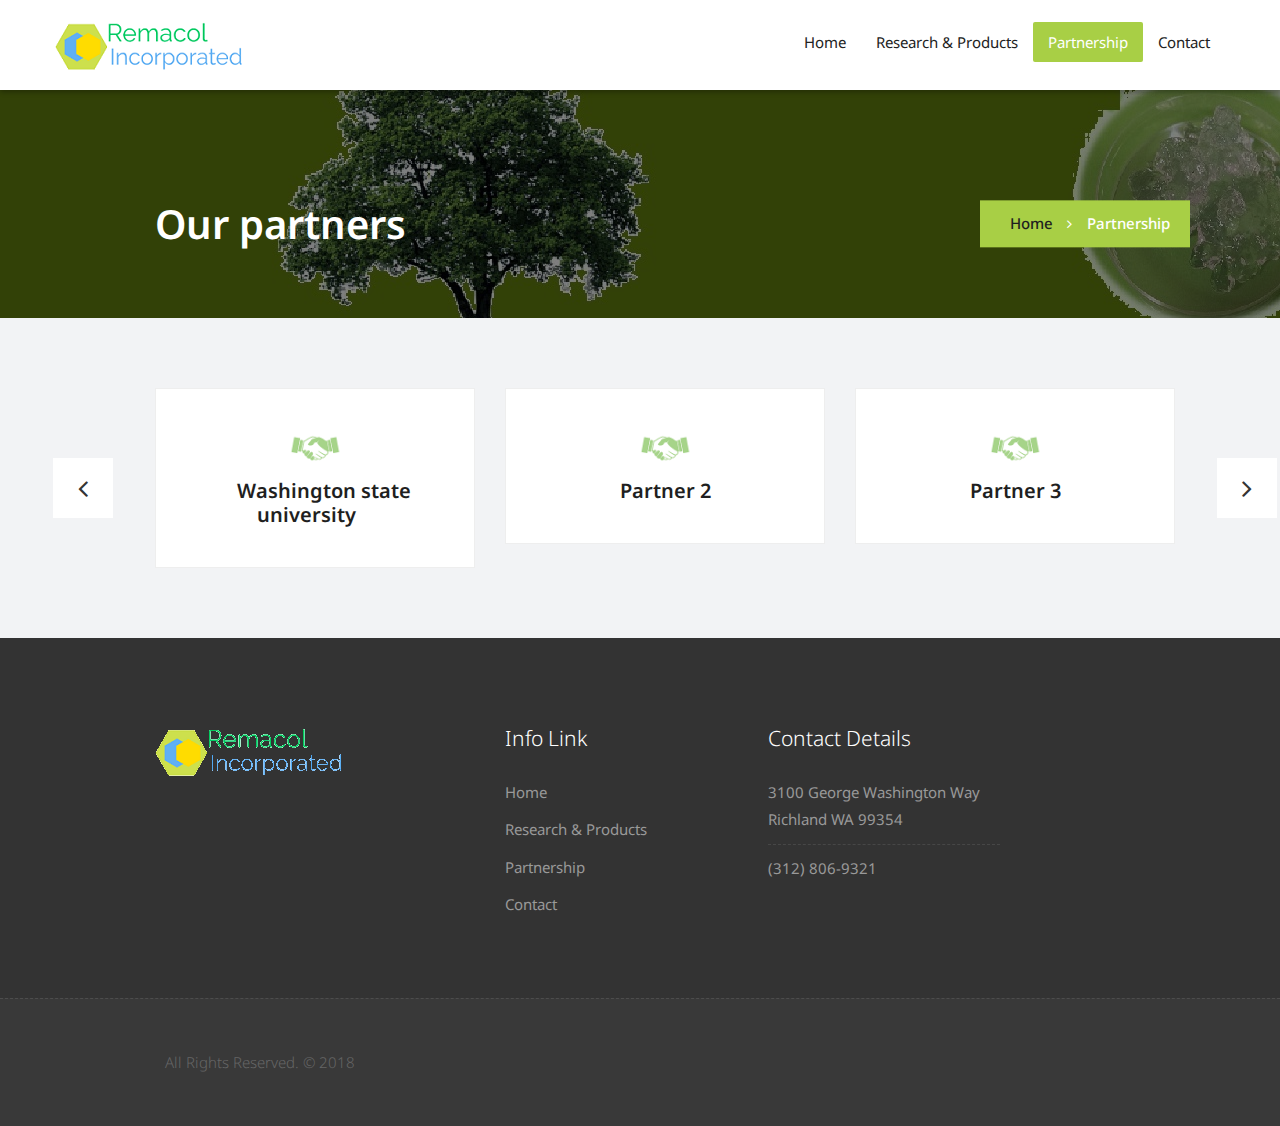
<file: about.html>
<!DOCTYPE html>
<html lang="en">

	
    <!-- Basic -->
    <meta charset="utf-8">
    <meta http-equiv="X-UA-Compatible" content="IE=edge">   
   
    <!-- Mobile Metas -->
    <meta name="viewport" content="width=device-width, minimum-scale=1.0, maximum-scale=1.0, user-scalable=no">
 
     <!-- Site Metas -->
    <title>Remacol Incorporated</title>  
   

    <!-- Site Icons -->
    <link rel="shortcut icon" href="images/favicon.ico" type="image/x-icon" />
    <link rel="apple-touch-icon" href="images/apple-touch-icon.png">

    <!-- Bootstrap CSS -->
    <link rel="stylesheet" href="css/bootstrap.min.css">
    <!-- Site CSS -->
    <link rel="stylesheet" href="style.css">
    <!-- Colors CSS -->
    <link rel="stylesheet" href="css/colors.css">
    <!-- ALL VERSION CSS -->
    <link rel="stylesheet" href="css/versions.css">
    <!-- Responsive CSS -->
    <link rel="stylesheet" href="css/responsive.css">
    <!-- Custom CSS -->
    <link rel="stylesheet" href="css/custom.css">

    <!-- Modernizer for Portfolio -->
    <script src="js/modernizer.js"></script>

    <!--[if lt IE 9]>
      <script src="https://oss.maxcdn.com/libs/html5shiv/3.7.0/html5shiv.js"></script>
      <script src="https://oss.maxcdn.com/libs/respond.js/1.4.2/respond.min.js"></script>
    <![endif]-->

</head>
<body class="realestate_version">

    <!-- LOADER -->
    <div id="preloader">
        <span class="loader"><span class="loader-inner"></span></span>
    </div><!-- end loader -->
    <!-- END LOADER -->

     <header class="header header_style_01">
        <nav class="megamenu navbar navbar-default">
            <div class="container-fluid">
                <div class="navbar-header">
				 <a class="navbar-brand" href="index.html"><img src="images/logos/logoicon3.png" alt="image" class="img-responsive"></a>
                    <button type="button" class="navbar-toggle collapsed" data-toggle="collapse" data-target="#navbar" aria-expanded="false" aria-controls="navbar">
                        <span class="sr-only">Toggle navigation</span>
                        <span class="icon-bar"></span>
                        <span class="icon-bar"></span>
                        <span class="icon-bar"></span>
                    </button>
                   
                </div>
                <div id="navbar" class="navbar-collapse collapse">
                    <ul class="nav navbar-nav navbar-right">
                        <li><a href="index.html">Home</a></li>
                        <li><a href="service.html">Research & products</a></li>
						<li><a  class="active" href="about.html">Partnership</a></li>
                        <li><a href="contact.html">Contact</a></li>
                    </ul>
                </div>
            </div>
        </nav>
    </header>
	
	<div class="all-title-box">
		<div class="container">
			<div class="row">
				<div class="col-md-12">
					<h2>Our partners</h2>
					<!-- Breadcrumbs -->
					<nav id="breadcrumbs">
						<ul>
							<li><a href="#">Home</a></li>
							<li>Partnership</li>
						</ul>
					</nav>
				</div>
			</div>
		</div>
	</div>
	
	

    <div id="testimonials" class="section lb">
        <div class="container">
            

            <div class="row">
                <div class="col-md-12 col-sm-12">
                    <div class="testi-carousel owl-carousel owl-theme">
                        <div class="testimonial clearfix">
                            <div class="desc">
                                <div class="single-services-img">
								  <img src="uploads/partner.png" class="img-responsive" alt="">
  							    </div>
								<h3><i class="fa "></i> Washington state university <i class="fa "></i></h3>
                                <p class="lead"></p>
                            </div>
                        </div>
                        <!-- end testimonial -->

                       <div class="testimonial clearfix">
                            <div class="desc">
                                <div class="single-services-img">
								  <img src="uploads/partner.png" class="img-responsive" alt="">
  							    </div>
								<h3><i class="fa "></i> Partner 2 <i class="fa "></i></h3>
                                <p class="lead"></p>
                            </div>
                        </div>
                        <!-- end testimonial -->
						
						 <div class="testimonial clearfix">
                            <div class="desc">
                                <div class="single-services-img">
								  <img src="uploads/partner.png" class="img-responsive" alt="">
  							    </div>
								<h3><i class="fa "></i> Partner 3 <i class="fa "></i></h3>
                                <p class="lead"></p>
                            </div>
                        </div>
						
						 <div class="testimonial clearfix">
                            <div class="desc">
                                <div class="single-services-img">
								  <img src="uploads/partner.png" class="img-responsive" alt="">
  							    </div>
								<h3><i class="fa "></i> Partner 4 <i class="fa "></i></h3>
                                <p class="lead"></p>
                            </div>
                        </div>

                        
                    </div><!-- end carousel -->
                </div><!-- end col -->
            </div><!-- end row -->
        </div><!-- end container -->
    </div><!-- end section -->

     <footer class="footer">
        <div class="container">
            <div class="row">
                <div class="col-md-4 col-sm-4 col-xs-12">
                    <div class="widget clearfix">
                        <div class="widget-title">
                            <img src="images/logos/remaconlogo3.png" alt="">
                        </div>
                        
                    </div><!-- end clearfix -->
                </div><!-- end col -->

                <div class="col-md-3 col-sm-3 col-xs-12">
                    <div class="widget clearfix">
                        <div class="widget-title">
                            <h3>Info Link</h3>
                        </div>

                        <ul class="twitter-widget footer-links">
                            <li><a href="#"> Home </a></li>
                            <li><a href="#"> Research & Products </a></li>
                            <li><a href="#"> Partnership</a></li>							
							<li><a href="#"> Contact</a></li>
                        </ul><!-- end links -->
                    </div><!-- end clearfix -->
                </div><!-- end col -->
				
				<div class="col-md-3 col-sm-3 col-xs-12">
                    <div class="widget clearfix">
                        <div class="widget-title">
                            <h3>Contact Details</h3>
                        </div>

                        <ul class="footer-links">                            
                            <li>3100 George Washington Way  Richland  WA 99354</li>
                            <li>(312) 806-9321</li>
                        </ul><!-- end links -->
                    </div><!-- end clearfix -->
                </div><!-- end col -->
				
                
				
            </div><!-- end row -->
        </div><!-- end container -->
    </footer><!-- end footer -->

    <div class="copyrights">
        <div class="container">
            <div class="footer-distributed">
                <div class="footer-left">
                    <p class="footer-company-name"> All Rights Reserved. &copy; 2018 </p>
                </div>
            </div>
        </div><!-- end container -->
    </div><!-- end copyrights -->

    <!-- ALL JS FILES -->
    <script src="js/all.js"></script>
    <!-- ALL PLUGINS -->
    <script src="js/custom.js"></script>
    <script src="js/portfolio.js"></script>
    <script src="js/hoverdir.js"></script>    

</body>
</html>
</file>
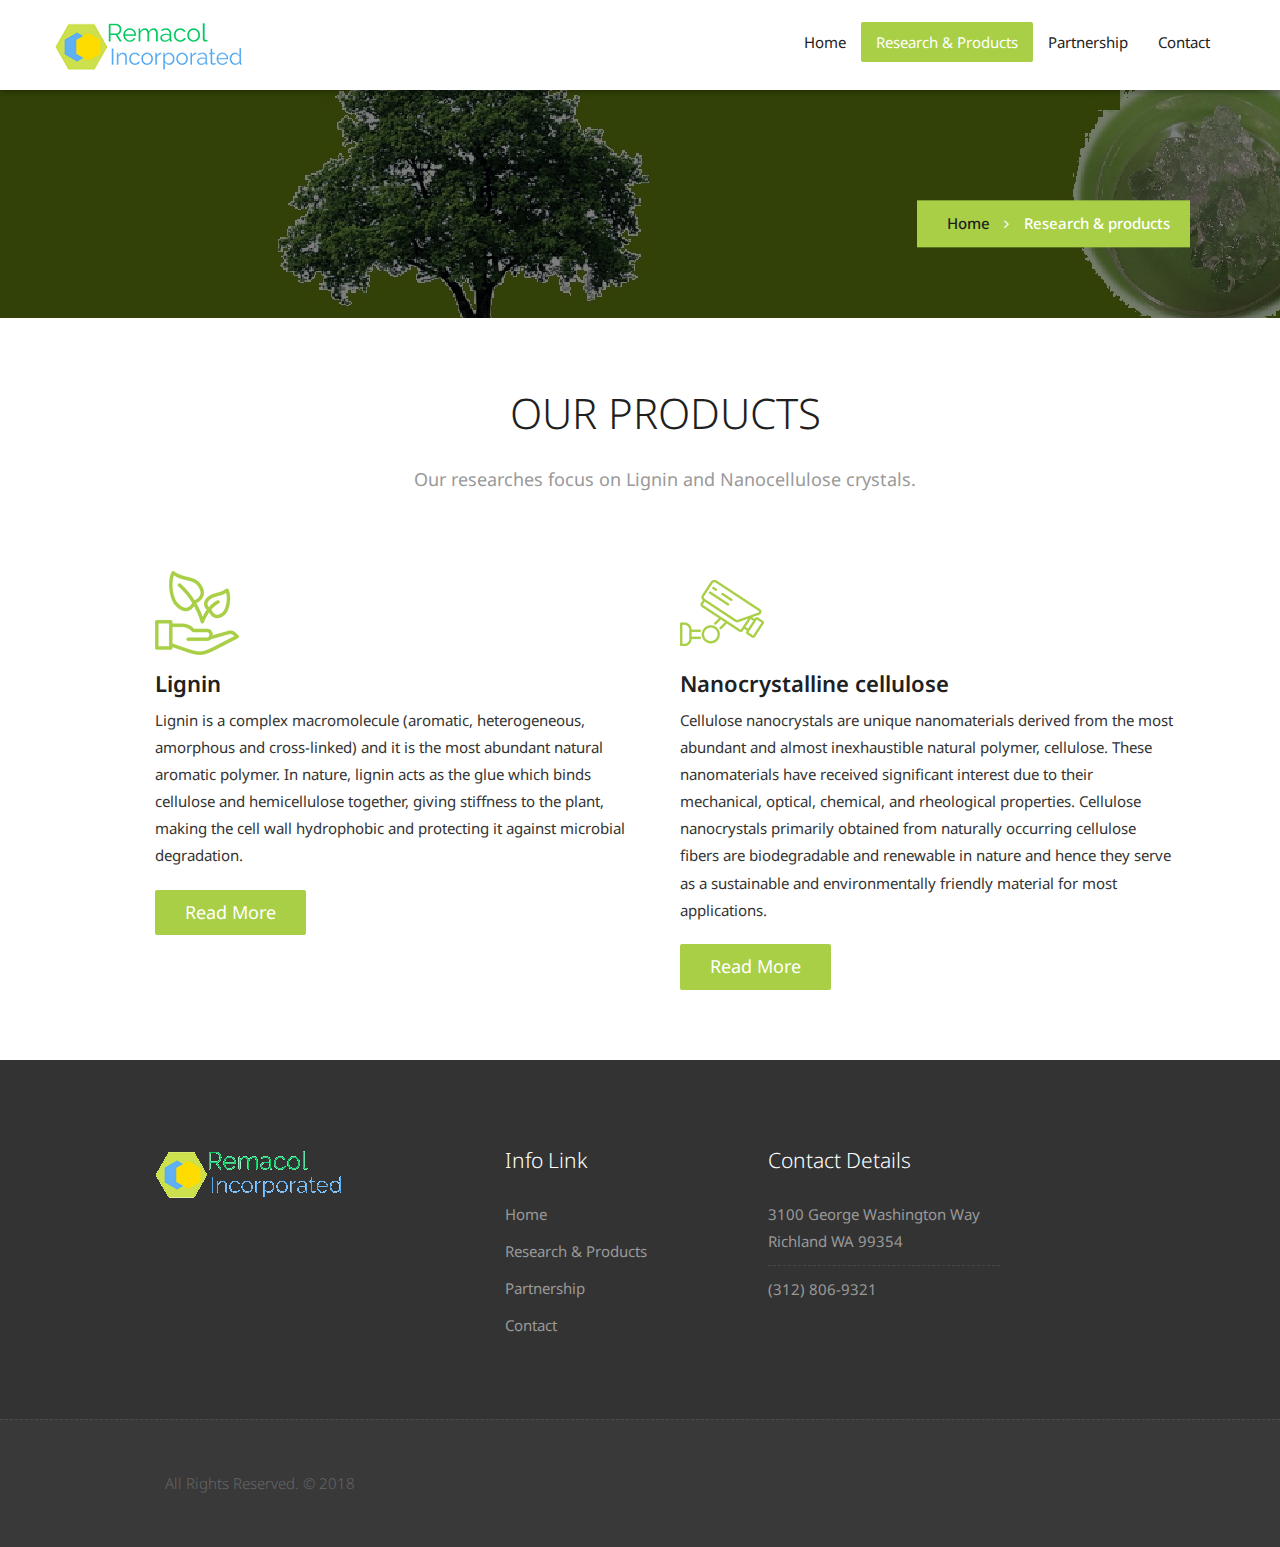
<file: service.html>
<!DOCTYPE html>
<html lang="en">

    <!-- Basic -->
    <meta charset="utf-8">
    <meta http-equiv="X-UA-Compatible" content="IE=edge">   
   
    <!-- Mobile Metas -->
    <meta name="viewport" content="width=device-width, minimum-scale=1.0, maximum-scale=1.0, user-scalable=no">
 
     <!-- Site Metas -->
    <title>Remacol Incorporated</title> 

	
    <meta name="keywords" content="">
    <meta name="description" content="">
    <meta name="author" content="">

    <!-- Site Icons -->
    <link rel="shortcut icon" href="images/favicon.ico" type="image/x-icon" />
    <link rel="apple-touch-icon" href="images/apple-touch-icon.png">

    <!-- Bootstrap CSS -->
    <link rel="stylesheet" href="css/bootstrap.min.css">
    <!-- Site CSS -->
    <link rel="stylesheet" href="style.css">
    <!-- Colors CSS -->
    <link rel="stylesheet" href="css/colors.css">
    <!-- ALL VERSION CSS -->
    <link rel="stylesheet" href="css/versions.css">
    <!-- Responsive CSS -->
    <link rel="stylesheet" href="css/responsive.css">
    <!-- Custom CSS -->
    <link rel="stylesheet" href="css/custom.css">

    <!-- Modernizer for Portfolio -->
    <script src="js/modernizer.js"></script>

    <!--[if lt IE 9]>
      <script src="https://oss.maxcdn.com/libs/html5shiv/3.7.0/html5shiv.js"></script>
      <script src="https://oss.maxcdn.com/libs/respond.js/1.4.2/respond.min.js"></script>
    <![endif]-->

</head>
<body class="realestate_version">

    <!-- LOADER -->
    <div id="preloader">
        <span class="loader"><span class="loader-inner"></span></span>
    </div><!-- end loader -->
    <!-- END LOADER -->
<header class="header header_style_01">
        <nav class="megamenu navbar navbar-default">
            <div class="container-fluid">
                <div class="navbar-header">
				 <a class="navbar-brand" href="index.html"><img src="images/logos/logoicon3.png" alt="image" class="img-responsive"></a>
                    <button type="button" class="navbar-toggle collapsed" data-toggle="collapse" data-target="#navbar" aria-expanded="false" aria-controls="navbar">
                        <span class="sr-only">Toggle navigation</span>
                        <span class="icon-bar"></span>
                        <span class="icon-bar"></span>
                        <span class="icon-bar"></span>
                    </button>
                   
                </div>
                <div id="navbar" class="navbar-collapse collapse">
                    <ul class="nav navbar-nav navbar-right">
                        <li><a href="index.html">Home</a></li>
                        <li><a class="active" href="service.html">Research & products</a></li>
						<li><a href="about.html">Partnership</a></li>
                        <li><a href="contact.html">Contact</a></li>
                    </ul>
                </div>
            </div>
        </nav>
    </header>

	
	<div class="all-title-box">
		<div class="container">
			<div class="row">
				<div class="col-md-12">
					<h2>&nbsp;</h2>
					<!-- Breadcrumbs -->
					<nav id="breadcrumbs">
						<ul>
							<li><a href="#">Home</a></li>
							<li>Research & products</li>
						</ul>
					</nav>
				</div>
			</div>
		</div>
	</div>
	
	<div class="about-box">
		<div class="container">
			<div class="section-title row text-center">
                <div class="col-md-8 col-md-offset-2">
                    <h3>OUR PRODUCTS</h3>
                    <p>Our researches focus on Lignin and Nanocellulose crystals. </p>
                </div><!-- end col -->
            </div><!-- end title -->
			
			<div class="row">
				<div class="col-md-6 col-sm-6 col-sm-12">
					<div class="single-services">
						<div class="single-services-img">
							<img src="uploads/icon-02.png" class="img-responsive" alt="">
						</div>
						<div class="single-services-desc">
							<h4><a href="#">Lignin</a></h4>
							<p>Lignin is a complex macromolecule (aromatic, heterogeneous, amorphous and cross-linked) and it is the most abundant natural aromatic polymer. In nature, lignin acts as the glue which binds cellulose and hemicellulose together, giving stiffness to the plant, making the cell wall hydrophobic and protecting it against microbial degradation.</p>
						</div>
						<a href="#" class="btn btn-light btn-radius grd1 btn-brd"> Read More </a>
                    </div>
				</div>
				<div class="col-md-6 col-sm-6 col-sm-12">
                    <div class="single-services">
						<div class="single-services-img">
							<img src="uploads/icon-04.png" class="img-responsive" alt="">
						</div>
						<div class="single-services-desc">
							<h4><a href="#">Nanocrystalline cellulose</a></h4>
							<p>Cellulose nanocrystals are unique nanomaterials derived from the most abundant and almost inexhaustible natural polymer, cellulose. These nanomaterials have received significant interest due to their mechanical, optical, chemical, and rheological properties. Cellulose nanocrystals primarily obtained from naturally occurring cellulose fibers are biodegradable and renewable in nature and hence they serve as a sustainable and environmentally friendly material for most applications.</p>
						</div>
						<a href="#" class="btn btn-light btn-radius grd1 btn-brd"> Read More </a>
                    </div>
                </div>

			</div>
			
		</div>
	</div>

   
   <footer class="footer">
        <div class="container">
            <div class="row">
                <div class="col-md-4 col-sm-4 col-xs-12">
                    <div class="widget clearfix">
                        <div class="widget-title">
                            <img src="images/logos/remaconlogo3.png" alt="">
                        </div>
                        
                    </div><!-- end clearfix -->
                </div><!-- end col -->

                <div class="col-md-3 col-sm-3 col-xs-12">
                    <div class="widget clearfix">
                        <div class="widget-title">
                            <h3>Info Link</h3>
                        </div>

                        <ul class="twitter-widget footer-links">
                            <li><a href="#"> Home </a></li>
                            <li><a href="#"> Research & Products </a></li>
                            <li><a href="#"> Partnership</a></li>							
							<li><a href="#"> Contact</a></li>
                        </ul><!-- end links -->
                    </div><!-- end clearfix -->
                </div><!-- end col -->
				
				<div class="col-md-3 col-sm-3 col-xs-12">
                    <div class="widget clearfix">
                        <div class="widget-title">
                            <h3>Contact Details</h3>
                        </div>

                        <ul class="footer-links">                            
                            <li>3100 George Washington Way  Richland  WA 99354</li>
                            <li>(312) 806-9321</li>
                        </ul><!-- end links -->
                    </div><!-- end clearfix -->
                </div><!-- end col -->
				
                
				
            </div><!-- end row -->
        </div><!-- end container -->
    </footer><!-- end footer -->

    <div class="copyrights">
        <div class="container">
            <div class="footer-distributed">
                <div class="footer-left">
                    <p class="footer-company-name"> All Rights Reserved. &copy; 2018 </p>
                </div>
            </div>
        </div><!-- end container -->
    </div><!-- end copyrights -->

    <!-- ALL JS FILES -->
    <script src="js/all.js"></script>
    <!-- ALL PLUGINS -->
    <script src="js/custom.js"></script>
    <script src="js/portfolio.js"></script>
    <script src="js/hoverdir.js"></script>    

  

</body>
</html>
</file>
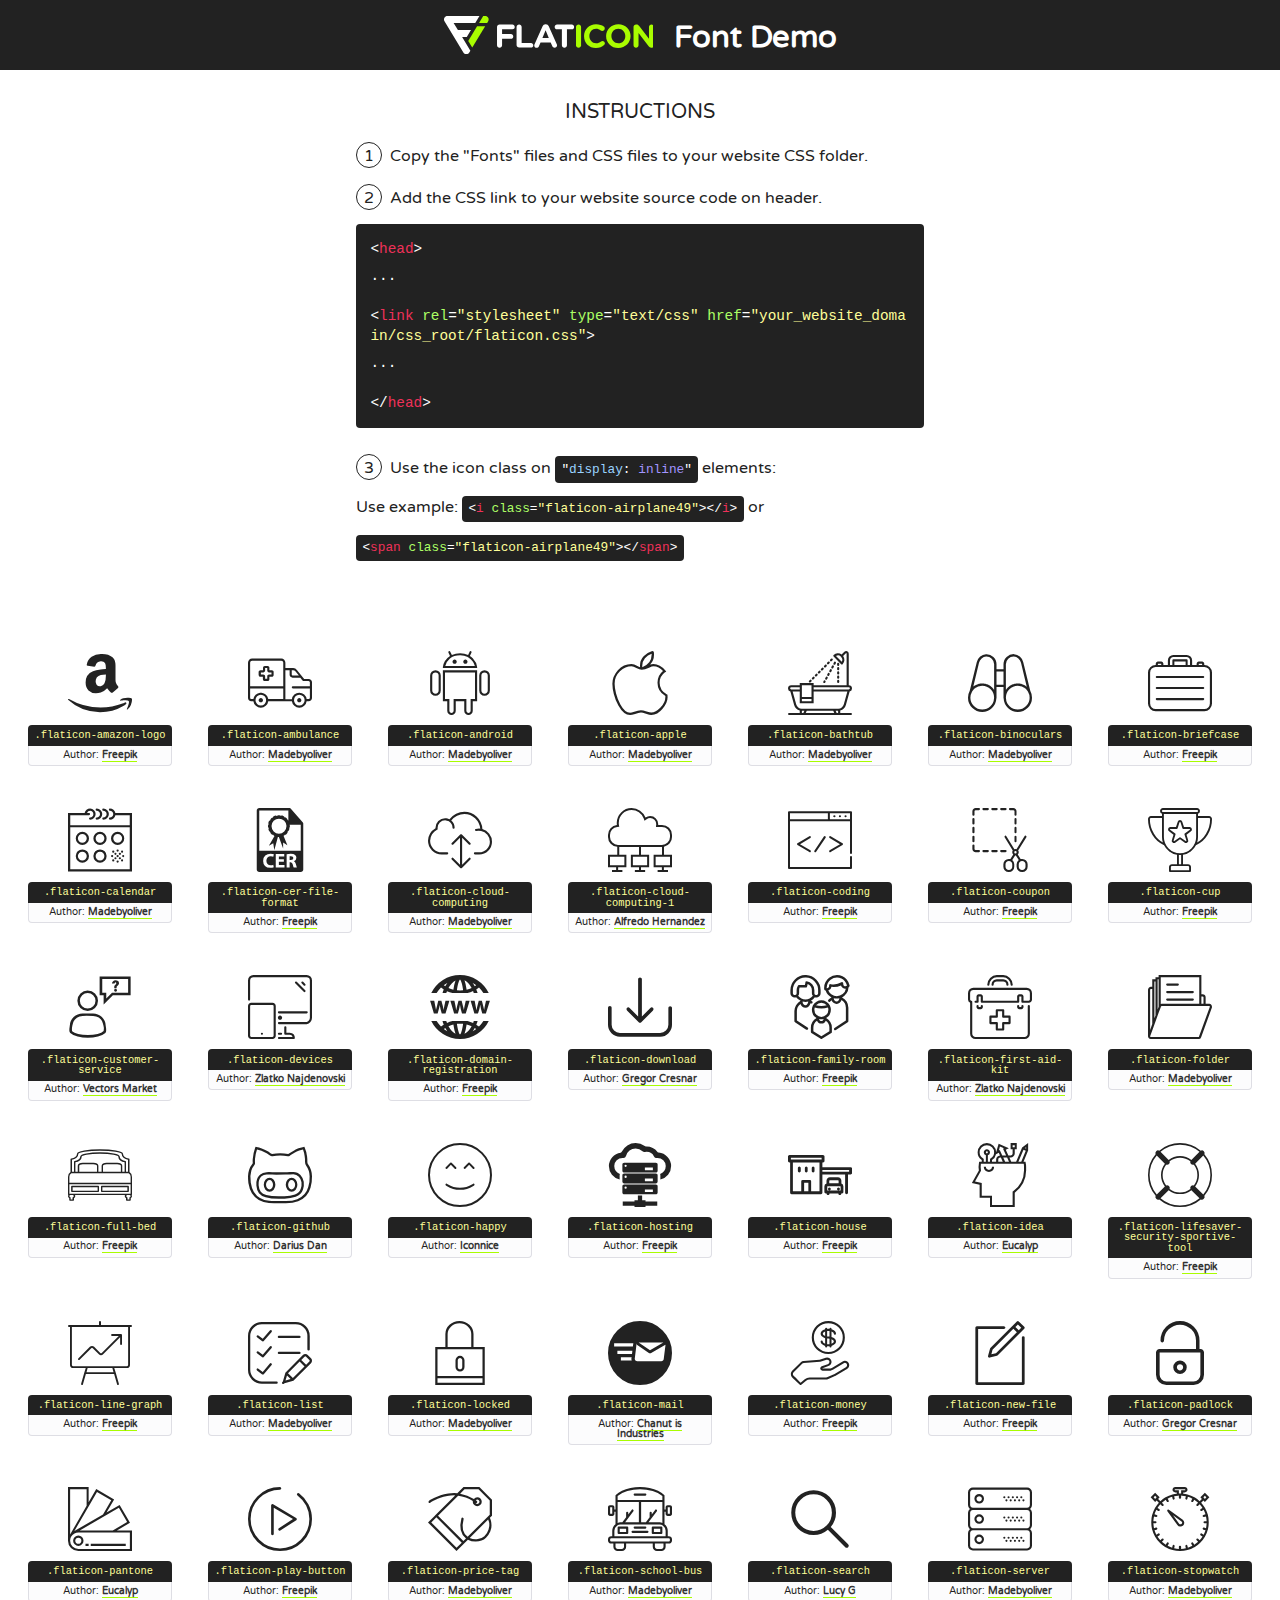
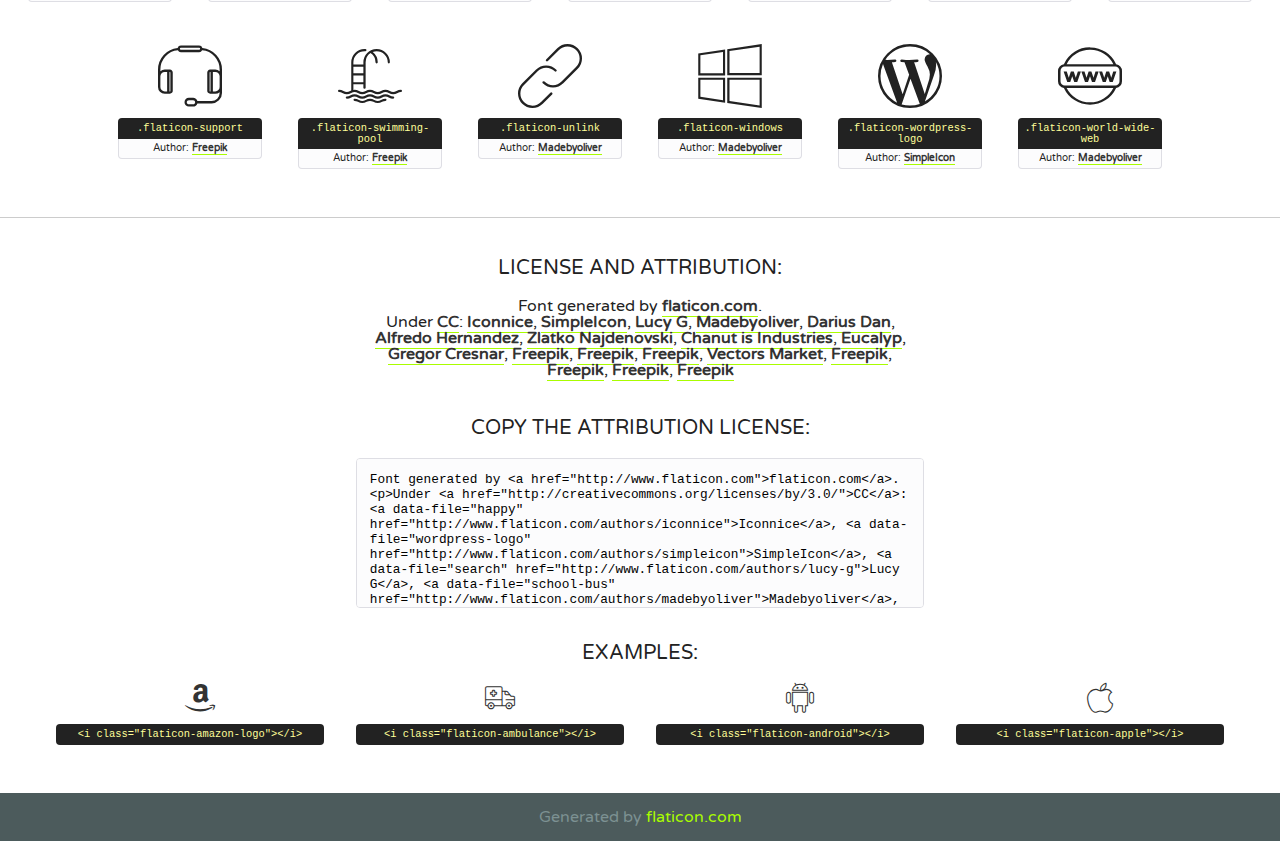
<file: fonts/flaticon.html>
<!DOCTYPE html>
<!--
  Flaticon icon font: Flaticon
  Creation date: 26/09/2016 00:56
-->
<html>
<!DOCTYPE html>
<html>

<head>
    <title>Flaticon WebFont</title>
    <link href="http://fonts.googleapis.com/css?family=Varela+Round" rel="stylesheet" type="text/css" />
    <link rel="stylesheet" type="text/css" href="flaticon.css">
    <meta charset="UTF-8">
    <style>
    html, body, div, span, applet, object, iframe,
    h1, h2, h3, h4, h5, h6, p, blockquote, pre,
    a, abbr, acronym, address, big, cite, code,
    del, dfn, em, img, ins, kbd, q, s, samp,
    small, strike, strong, sub, sup, tt, var,
    b, u, i, center,
    dl, dt, dd, ol, ul, li,
    fieldset, form, label, legend,
    table, caption, tbody, tfoot, thead, tr, th, td,
    article, aside, canvas, details, embed, 
    figure, figcaption, footer, header, hgroup, 
    menu, nav, output, ruby, section, summary,
    time, mark, audio, video {
        margin: 0;
        padding: 0;
        border: 0;
        font-size: 100%;
        font: inherit;
        vertical-align: baseline;
    }
    /* HTML5 display-role reset for older browsers */
    article, aside, details, figcaption, figure, 
    footer, header, hgroup, menu, nav, section {
        display: block;
    }
    body {
        line-height: 1;
    }
    ol, ul {
        list-style: none;
    }
    blockquote, q {
        quotes: none;
    }
    blockquote:before, blockquote:after,
    q:before, q:after {
        content: '';
        content: none;
    }
    table {
        border-collapse: collapse;
        border-spacing: 0;
    }
    body {
        font-family: 'Varela Round', Helvetica, Arial, sans-serif;
        font-size: 16px;
        color: #222;
    }
    a {
        color: #333;
        border-bottom: 1px solid #a9fd00;
        font-weight: bold;
        text-decoration: none;
    }
    * {
        -moz-box-sizing: border-box;
        -webkit-box-sizing: border-box;
        box-sizing: border-box;
        margin: 0;
        padding: 0;
    }
    [class^="flaticon-"]:before, [class*=" flaticon-"]:before, [class^="flaticon-"]:after, [class*=" flaticon-"]:after {
        font-family: Flaticon;
        font-size: 30px;
        font-style: normal;
        margin-left: 20px;
        color: #333;
    }
    .wrapper {
        max-width: 600px;
        margin: auto;
        padding: 0 1em;
    }
    .title {
        font-size: 1.25em;
        text-align: center;
        margin-bottom: 1em;
        text-transform: uppercase;
    }
    header {
        text-align: center;
        background-color: #222;
        color: #fff;
        padding: 1em;
    }
    header .logo {
        width: 210px;
        height: 38px;
        display: inline-block;
        vertical-align: middle;
        margin-right: 1em;
        border: none;
    }
    header strong {
        font-size: 1.95em;
        font-weight: bold;
        vertical-align: middle;
        margin-top: 5px;
        display: inline-block;
    }
    .demo {
        margin: 2em auto;
        line-height: 1.25em;
    }
    .demo ul li {
        margin-bottom: 1em;
    }
    .demo ul li .num {
        color: #222;
        border-radius: 20px;
        display: inline-block;
        width: 26px;
        padding: 3px;
        height: 26px;
        text-align: center;
        margin-right: 0.5em;
        border: 1px solid #222;
    }
    .demo ul li code {
        background-color: #222;
        border-radius: 4px;
        padding: 0.25em 0.5em;
        display: inline-block;
        color: #fff;
        font-family: Consolas,Monaco,Lucida Console,Liberation Mono,DejaVu Sans Mono,Bitstream Vera Sans Mono,Courier New, monospace;
        font-weight: lighter;
        margin-top: 1em;
        font-size: 0.8em;
        word-break: break-all;
    }
    .demo ul li code.big {
        padding: 1em;
        font-size: 0.9em;
    }
    .demo ul li code .red {
        color: #EF3159;
    }
    .demo ul li code .green {
        color: #ACFF65;
    }
    .demo ul li code .yellow {
        color: #FFFF99;
    }
    .demo ul li code .blue {
        color: #99D3FF;
    }
    .demo ul li code .purple {
        color: #A295FF;
    }
    .demo ul li code .dots {
        margin-top: 0.5em;
        display: block;
    }
    #glyphs {
        border-bottom: 1px solid #ccc;
        padding: 2em 0;
        text-align: center;
    }
    .glyph {
        display: inline-block;
        width: 9em;
        margin: 1em;
        text-align: center;
        vertical-align: top;
        background: #FFF;
    }
    .glyph .glyph-icon {
        padding: 10px;
        display: block;
        font-family:"Flaticon";
        font-size: 64px;
        line-height: 1;
    }
    .glyph .glyph-icon:before {
        font-size: 64px;
        color: #222;
        margin-left: 0;
    }
    .class-name {
        font-size: 0.65em;
        background-color: #222;
        color: #fff;
        border-radius: 4px 4px 0 0;
        padding: 0.5em;
        color: #FFFF99;
        font-family: Consolas,Monaco,Lucida Console,Liberation Mono,DejaVu Sans Mono,Bitstream Vera Sans Mono,Courier New, monospace;
    }
    .author-name {
        font-size: 0.6em;
        background-color: #fcfcfd;
        border: 1px solid #DEDEE4;
        border-top: 0;
        border-radius: 0 0 4px 4px;
        padding: 0.5em;
    }
    .class-name:last-child {
        font-size: 10px;
        color:#888;
    }
    .class-name:last-child a {
        font-size: 10px;
        color:#555;
    }
    .class-name:last-child a:hover {
        color:#a9fd00;
    }
    .glyph > input {
        display: block;
        width: 100px;
        margin: 5px auto;
        text-align: center;
        font-size: 12px;
        cursor: text;
    }
    .glyph > input.icon-input {
        font-family:"Flaticon";
        font-size: 16px;
        margin-bottom: 10px;
    }
    .attribution .title {
        margin-top: 2em;
    }
    .attribution textarea {
        background-color: #fcfcfd;
        padding: 1em;
        border: none;
        box-shadow: none;
        border: 1px solid #DEDEE4;
        border-radius: 4px;
        resize: none;
        width: 100%;
        height: 150px;
        font-size: 0.8em;
        font-family: Consolas,Monaco,Lucida Console,Liberation Mono,DejaVu Sans Mono,Bitstream Vera Sans Mono,Courier New, monospace;
        -webkit-appearance: none;
    }
    .iconsuse {
        margin: 2em auto;
        text-align: center;
        max-width: 1200px;
    }
    .iconsuse:after {
        content: '';
        display: table;
        clear: both;
    }
    .iconsuse .image {
        float: left;
        width: 25%;
        padding: 0 1em;
    }
    .iconsuse .image p {
        margin-bottom: 1em;
    }
    .iconsuse .image span {
        display: block;
        font-size: 0.65em;
        background-color: #222;
        color: #fff;
        border-radius: 4px;
        padding: 0.5em;
        color: #FFFF99;
        margin-top: 1em;
        font-family: Consolas,Monaco,Lucida Console,Liberation Mono,DejaVu Sans Mono,Bitstream Vera Sans Mono,Courier New, monospace;
    }
    #footer {
        text-align: center;
        background-color: #4C5B5C;
        color: #7c9192;
        padding: 1em;
    }
    #footer a {
        border: none;
        color: #a9fd00;
        font-weight: normal;
    }
    @media (max-width: 960px) {
        .iconsuse .image {
            width: 50%;
        }
    }
    @media (max-width: 560px) {
        .iconsuse .image {
            width: 100%;
        }
    }
    </style>
</head>

<body class="characters-off">

    <header>
        <a href="http://www.flaticon.com" target="_blank" class="logo">
            <svg version="1.1" xmlns="http://www.w3.org/2000/svg" xmlns:xlink="http://www.w3.org/1999/xlink" xmlns:a="http://ns.adobe.com/AdobeSVGViewerExtensions/3.0/" viewBox="0 0 560.875 102.036" enable-background="new 0 0 560.875 102.036" xml:space="preserve">
                <defs>
                </defs>
                <g>
                    <g class="letters">
                        <path fill="#ffffff" d="M141.596,29.675c0-3.777,2.985-6.767,6.764-6.767h34.438c3.426,0,6.15,2.728,6.15,6.15
                        c0,3.43-2.724,6.149-6.15,6.149h-27.674v13.091h23.719c3.429,0,6.151,2.724,6.151,6.15c0,3.43-2.723,6.149-6.151,6.149h-23.719
                        v17.574c0,3.773-2.986,6.761-6.764,6.761c-3.779,0-6.764-2.989-6.764-6.761V29.675z"></path>
                        <path fill="#ffffff" d="M193.844,29.149c0-3.781,2.985-6.767,6.764-6.767c3.776,0,6.763,2.985,6.763,6.767v42.957h25.039
                        c3.426,0,6.149,2.726,6.149,6.153c0,3.425-2.723,6.15-6.149,6.15h-31.802c-3.779,0-6.764-2.986-6.764-6.768V29.149z"></path>
                        <path fill="#ffffff" d="M241.891,75.71l21.438-48.407c1.492-3.341,4.215-5.357,7.906-5.357h0.792
                        c3.686,0,6.323,2.017,7.815,5.357l21.439,48.407c0.436,0.967,0.701,1.845,0.701,2.723c0,3.602-2.809,6.501-6.414,6.501
                        c-3.161,0-5.269-1.845-6.499-4.655l-4.132-9.661h-27.059l-4.301,10.102c-1.144,2.631-3.426,4.214-6.237,4.214
                        c-3.517,0-6.24-2.81-6.24-6.325C241.1,77.64,241.451,76.677,241.891,75.71z M279.932,58.666l-8.521-20.297l-8.526,20.297H279.932
                        z"></path>
                        <path fill="#ffffff" d="M314.864,35.387H301.86c-3.429,0-6.239-2.813-6.239-6.238c0-3.429,2.811-6.24,6.239-6.24h39.533
                        c3.426,0,6.237,2.811,6.237,6.24c0,3.425-2.811,6.238-6.237,6.238h-13.001v42.785c0,3.773-2.99,6.761-6.764,6.761
                        c-3.779,0-6.764-2.989-6.764-6.761V35.387z"></path>
                        <path fill="#A9FD00" d="M352.615,29.149c0-3.781,2.985-6.767,6.767-6.767c3.774,0,6.761,2.985,6.761,6.767v49.024
                        c0,3.773-2.987,6.761-6.761,6.761c-3.781,0-6.767-2.989-6.767-6.761V29.149z"></path>
                        <path fill="#A9FD00" d="M374.132,53.836v-0.179c0-17.481,13.178-31.801,32.065-31.801c9.22,0,15.459,2.458,20.557,6.238
                        c1.402,1.054,2.637,2.985,2.637,5.357c0,3.692-2.985,6.59-6.681,6.59c-1.845,0-3.071-0.702-4.044-1.319
                        c-3.776-2.813-7.729-4.393-12.562-4.393c-10.364,0-17.831,8.611-17.831,19.154v0.173c0,10.542,7.291,19.329,17.831,19.329
                        c5.715,0,9.492-1.756,13.359-4.834c1.049-0.874,2.458-1.491,4.039-1.491c3.429,0,6.325,2.813,6.325,6.236
                        c0,2.106-1.056,3.78-2.282,4.834c-5.539,4.834-12.036,7.733-21.878,7.733C387.572,85.464,374.132,71.493,374.132,53.836z"></path>
                        <path fill="#A9FD00" d="M433.009,53.836v-0.179c0-17.481,13.79-31.801,32.766-31.801c18.981,0,32.592,14.143,32.592,31.628v0.173
                        c0,17.483-13.785,31.807-32.769,31.807C446.625,85.464,433.009,71.32,433.009,53.836z M484.224,53.836v-0.179
                        c0-10.539-7.725-19.326-18.626-19.326c-10.893,0-18.449,8.611-18.449,19.154v0.173c0,10.542,7.73,19.329,18.626,19.329
                        C476.676,72.986,484.224,64.378,484.224,53.836z"></path>
                        <path fill="#A9FD00" d="M506.233,29.321c0-3.774,2.99-6.763,6.767-6.763h1.401c3.252,0,5.183,1.583,7.029,3.953l26.093,34.265
                        V29.059c0-3.692,2.99-6.677,6.681-6.677c3.683,0,6.671,2.985,6.671,6.677v48.934c0,3.78-2.987,6.765-6.764,6.765h-0.436
                        c-3.257,0-5.188-1.581-7.034-3.953l-27.056-35.492v32.944c0,3.687-2.985,6.676-6.678,6.676c-3.683,0-6.673-2.989-6.673-6.676
                        V29.321z"></path>
                    </g>
                    <g class="insignia">
                        <path fill="#ffffff" d="M48.372,56.137h12.517l11.156-18.537H37.186L25.688,18.539h57.825L94.668,0H9.271
                        C5.925,0,2.842,1.801,1.198,4.716c-1.644,2.907-1.593,6.482,0.134,9.343l50.38,83.501c1.678,2.781,4.689,4.476,7.938,4.476
                        c3.246,0,6.257-1.695,7.935-4.476l2.898-4.804L48.372,56.137z"></path>
                        <g class="i">
                            <path fill="#A9FD00" d="M93.575,18.539h0.031v0.004l21.652,0.004l2.705-4.488c1.727-2.861,1.778-6.436,0.133-9.343
                            C116.454,1.801,113.371,0,110.026,0h-5.294L93.575,18.539z"></path>
                            <polygon fill="#A9FD00" points="88.291,27.356 64.725,66.486 75.519,84.404 109.942,27.356"></polygon>
                        </g>
                    </g>
                </g>
            </svg>
        </a>
        <strong>Font Demo</strong>
    </header>


    <section class="demo wrapper">

        <p class="title">Instructions</p>

        <ul>
            <li>
                <span class="num">1</span>Copy the "Fonts" files and CSS files to your website CSS folder.
            </li>
            <li>
                <span class="num">2</span>Add the CSS link to your website source code on header.
                <code class="big">
                    &lt;<span class="red">head</span>&gt;
                    <br/><span class="dots">...</span>
                    <br/>&lt;<span class="red">link</span> <span class="green">rel</span>=<span class="yellow">"stylesheet"</span> <span class="green">type</span>=<span class="yellow">"text/css"</span> <span class="green">href</span>=<span class="yellow">"your_website_domain/css_root/flaticon.css"</span>&gt;
                    <br/><span class="dots">...</span>
                    <br/>&lt;/<span class="red">head</span>&gt;
                </code>
            </li>

            <li>
                <p>
                    <span class="num">3</span>Use the icon class on <code>"<span class="blue">display</span>:<span class="purple"> inline</span>"</code> elements:
                    <br />
                    Use example: <code>&lt;<span class="red">i</span> <span class="green">class</span>=<span class="yellow">&quot;flaticon-airplane49&quot;</span>&gt;&lt;/<span class="red">i</span>&gt;</code> or <code>&lt;<span class="red">span</span> <span class="green">class</span>=<span class="yellow">&quot;flaticon-airplane49&quot;</span>&gt;&lt;/<span class="red">span</span>&gt;</code>
            </li>
        </ul>

    </section>




   <section id="glyphs">          
    
      
        <div class="glyph"><div class="glyph-icon flaticon-amazon-logo"></div>
            <div class="class-name">.flaticon-amazon-logo</div>
            <div class="author-name">Author: <a data-file="amazon-logo" href="http://www.freepik.com">Freepik</a> </div> 
        </div>        
        
        <div class="glyph"><div class="glyph-icon flaticon-ambulance"></div>
            <div class="class-name">.flaticon-ambulance</div>
            <div class="author-name">Author: <a data-file="ambulance" href="http://www.flaticon.com/authors/madebyoliver">Madebyoliver</a> </div> 
        </div>        
        
        <div class="glyph"><div class="glyph-icon flaticon-android"></div>
            <div class="class-name">.flaticon-android</div>
            <div class="author-name">Author: <a data-file="android" href="http://www.flaticon.com/authors/madebyoliver">Madebyoliver</a> </div> 
        </div>        
        
        <div class="glyph"><div class="glyph-icon flaticon-apple"></div>
            <div class="class-name">.flaticon-apple</div>
            <div class="author-name">Author: <a data-file="apple" href="http://www.flaticon.com/authors/madebyoliver">Madebyoliver</a> </div> 
        </div>        
        
        <div class="glyph"><div class="glyph-icon flaticon-bathtub"></div>
            <div class="class-name">.flaticon-bathtub</div>
            <div class="author-name">Author: <a data-file="bathtub" href="http://www.flaticon.com/authors/madebyoliver">Madebyoliver</a> </div> 
        </div>        
        
        <div class="glyph"><div class="glyph-icon flaticon-binoculars"></div>
            <div class="class-name">.flaticon-binoculars</div>
            <div class="author-name">Author: <a data-file="binoculars" href="http://www.flaticon.com/authors/madebyoliver">Madebyoliver</a> </div> 
        </div>        
        
        <div class="glyph"><div class="glyph-icon flaticon-briefcase"></div>
            <div class="class-name">.flaticon-briefcase</div>
            <div class="author-name">Author: <a data-file="briefcase" href="http://www.flaticon.com/authors/freepik">Freepik</a> </div> 
        </div>        
        
        <div class="glyph"><div class="glyph-icon flaticon-calendar"></div>
            <div class="class-name">.flaticon-calendar</div>
            <div class="author-name">Author: <a data-file="calendar" href="http://www.flaticon.com/authors/madebyoliver">Madebyoliver</a> </div> 
        </div>        
        
        <div class="glyph"><div class="glyph-icon flaticon-cer-file-format"></div>
            <div class="class-name">.flaticon-cer-file-format</div>
            <div class="author-name">Author: <a data-file="cer-file-format" href="http://www.freepik.com">Freepik</a> </div> 
        </div>        
        
        <div class="glyph"><div class="glyph-icon flaticon-cloud-computing"></div>
            <div class="class-name">.flaticon-cloud-computing</div>
            <div class="author-name">Author: <a data-file="cloud-computing" href="http://www.flaticon.com/authors/madebyoliver">Madebyoliver</a> </div> 
        </div>        
        
        <div class="glyph"><div class="glyph-icon flaticon-cloud-computing-1"></div>
            <div class="class-name">.flaticon-cloud-computing-1</div>
            <div class="author-name">Author: <a data-file="cloud-computing-1" href="http://www.flaticon.com/authors/alfredo-hernandez">Alfredo Hernandez</a> </div> 
        </div>        
        
        <div class="glyph"><div class="glyph-icon flaticon-coding"></div>
            <div class="class-name">.flaticon-coding</div>
            <div class="author-name">Author: <a data-file="coding" href="http://www.flaticon.com/authors/freepik">Freepik</a> </div> 
        </div>        
        
        <div class="glyph"><div class="glyph-icon flaticon-coupon"></div>
            <div class="class-name">.flaticon-coupon</div>
            <div class="author-name">Author: <a data-file="coupon" href="http://www.flaticon.com/authors/freepik">Freepik</a> </div> 
        </div>        
        
        <div class="glyph"><div class="glyph-icon flaticon-cup"></div>
            <div class="class-name">.flaticon-cup</div>
            <div class="author-name">Author: <a data-file="cup" href="http://www.flaticon.com/authors/freepik">Freepik</a> </div> 
        </div>        
        
        <div class="glyph"><div class="glyph-icon flaticon-customer-service"></div>
            <div class="class-name">.flaticon-customer-service</div>
            <div class="author-name">Author: <a data-file="customer-service" href="http://www.flaticon.com/authors/vectors-market">Vectors Market</a> </div> 
        </div>        
        
        <div class="glyph"><div class="glyph-icon flaticon-devices"></div>
            <div class="class-name">.flaticon-devices</div>
            <div class="author-name">Author: <a data-file="devices" href="http://www.flaticon.com/authors/zlatko-najdenovski">Zlatko Najdenovski</a> </div> 
        </div>        
        
        <div class="glyph"><div class="glyph-icon flaticon-domain-registration"></div>
            <div class="class-name">.flaticon-domain-registration</div>
            <div class="author-name">Author: <a data-file="domain-registration" href="http://www.freepik.com">Freepik</a> </div> 
        </div>        
        
        <div class="glyph"><div class="glyph-icon flaticon-download"></div>
            <div class="class-name">.flaticon-download</div>
            <div class="author-name">Author: <a data-file="download" href="http://www.flaticon.com/authors/gregor-cresnar">Gregor Cresnar</a> </div> 
        </div>        
        
        <div class="glyph"><div class="glyph-icon flaticon-family-room"></div>
            <div class="class-name">.flaticon-family-room</div>
            <div class="author-name">Author: <a data-file="family-room" href="http://www.flaticon.com/authors/freepik">Freepik</a> </div> 
        </div>        
        
        <div class="glyph"><div class="glyph-icon flaticon-first-aid-kit"></div>
            <div class="class-name">.flaticon-first-aid-kit</div>
            <div class="author-name">Author: <a data-file="first-aid-kit" href="http://www.flaticon.com/authors/zlatko-najdenovski">Zlatko Najdenovski</a> </div> 
        </div>        
        
        <div class="glyph"><div class="glyph-icon flaticon-folder"></div>
            <div class="class-name">.flaticon-folder</div>
            <div class="author-name">Author: <a data-file="folder" href="http://www.flaticon.com/authors/madebyoliver">Madebyoliver</a> </div> 
        </div>        
        
        <div class="glyph"><div class="glyph-icon flaticon-full-bed"></div>
            <div class="class-name">.flaticon-full-bed</div>
            <div class="author-name">Author: <a data-file="full-bed" href="http://www.freepik.com">Freepik</a> </div> 
        </div>        
        
        <div class="glyph"><div class="glyph-icon flaticon-github"></div>
            <div class="class-name">.flaticon-github</div>
            <div class="author-name">Author: <a data-file="github" href="http://www.flaticon.com/authors/darius-dan">Darius Dan</a> </div> 
        </div>        
        
        <div class="glyph"><div class="glyph-icon flaticon-happy"></div>
            <div class="class-name">.flaticon-happy</div>
            <div class="author-name">Author: <a data-file="happy" href="http://www.flaticon.com/authors/iconnice">Iconnice</a> </div> 
        </div>        
        
        <div class="glyph"><div class="glyph-icon flaticon-hosting"></div>
            <div class="class-name">.flaticon-hosting</div>
            <div class="author-name">Author: <a data-file="hosting" href="http://www.freepik.com">Freepik</a> </div> 
        </div>        
        
        <div class="glyph"><div class="glyph-icon flaticon-house"></div>
            <div class="class-name">.flaticon-house</div>
            <div class="author-name">Author: <a data-file="house" href="http://www.flaticon.com/authors/freepik">Freepik</a> </div> 
        </div>        
        
        <div class="glyph"><div class="glyph-icon flaticon-idea"></div>
            <div class="class-name">.flaticon-idea</div>
            <div class="author-name">Author: <a data-file="idea" href="http://www.flaticon.com/authors/eucalyp">Eucalyp</a> </div> 
        </div>        
        
        <div class="glyph"><div class="glyph-icon flaticon-lifesaver-security-sportive-tool"></div>
            <div class="class-name">.flaticon-lifesaver-security-sportive-tool</div>
            <div class="author-name">Author: <a data-file="lifesaver-security-sportive-tool" href="http://www.freepik.com">Freepik</a> </div> 
        </div>        
        
        <div class="glyph"><div class="glyph-icon flaticon-line-graph"></div>
            <div class="class-name">.flaticon-line-graph</div>
            <div class="author-name">Author: <a data-file="line-graph" href="http://www.flaticon.com/authors/freepik">Freepik</a> </div> 
        </div>        
        
        <div class="glyph"><div class="glyph-icon flaticon-list"></div>
            <div class="class-name">.flaticon-list</div>
            <div class="author-name">Author: <a data-file="list" href="http://www.flaticon.com/authors/madebyoliver">Madebyoliver</a> </div> 
        </div>        
        
        <div class="glyph"><div class="glyph-icon flaticon-locked"></div>
            <div class="class-name">.flaticon-locked</div>
            <div class="author-name">Author: <a data-file="locked" href="http://www.flaticon.com/authors/madebyoliver">Madebyoliver</a> </div> 
        </div>        
        
        <div class="glyph"><div class="glyph-icon flaticon-mail"></div>
            <div class="class-name">.flaticon-mail</div>
            <div class="author-name">Author: <a data-file="mail" href="http://www.flaticon.com/authors/chanut-is-industries">Chanut is Industries</a> </div> 
        </div>        
        
        <div class="glyph"><div class="glyph-icon flaticon-money"></div>
            <div class="class-name">.flaticon-money</div>
            <div class="author-name">Author: <a data-file="money" href="http://www.flaticon.com/authors/freepik">Freepik</a> </div> 
        </div>        
        
        <div class="glyph"><div class="glyph-icon flaticon-new-file"></div>
            <div class="class-name">.flaticon-new-file</div>
            <div class="author-name">Author: <a data-file="new-file" href="http://www.flaticon.com/authors/freepik">Freepik</a> </div> 
        </div>        
        
        <div class="glyph"><div class="glyph-icon flaticon-padlock"></div>
            <div class="class-name">.flaticon-padlock</div>
            <div class="author-name">Author: <a data-file="padlock" href="http://www.flaticon.com/authors/gregor-cresnar">Gregor Cresnar</a> </div> 
        </div>        
        
        <div class="glyph"><div class="glyph-icon flaticon-pantone"></div>
            <div class="class-name">.flaticon-pantone</div>
            <div class="author-name">Author: <a data-file="pantone" href="http://www.flaticon.com/authors/eucalyp">Eucalyp</a> </div> 
        </div>        
        
        <div class="glyph"><div class="glyph-icon flaticon-play-button"></div>
            <div class="class-name">.flaticon-play-button</div>
            <div class="author-name">Author: <a data-file="play-button" href="http://www.flaticon.com/authors/freepik">Freepik</a> </div> 
        </div>        
        
        <div class="glyph"><div class="glyph-icon flaticon-price-tag"></div>
            <div class="class-name">.flaticon-price-tag</div>
            <div class="author-name">Author: <a data-file="price-tag" href="http://www.flaticon.com/authors/madebyoliver">Madebyoliver</a> </div> 
        </div>        
        
        <div class="glyph"><div class="glyph-icon flaticon-school-bus"></div>
            <div class="class-name">.flaticon-school-bus</div>
            <div class="author-name">Author: <a data-file="school-bus" href="http://www.flaticon.com/authors/madebyoliver">Madebyoliver</a> </div> 
        </div>        
        
        <div class="glyph"><div class="glyph-icon flaticon-search"></div>
            <div class="class-name">.flaticon-search</div>
            <div class="author-name">Author: <a data-file="search" href="http://www.flaticon.com/authors/lucy-g">Lucy G</a> </div> 
        </div>        
        
        <div class="glyph"><div class="glyph-icon flaticon-server"></div>
            <div class="class-name">.flaticon-server</div>
            <div class="author-name">Author: <a data-file="server" href="http://www.flaticon.com/authors/madebyoliver">Madebyoliver</a> </div> 
        </div>        
        
        <div class="glyph"><div class="glyph-icon flaticon-stopwatch"></div>
            <div class="class-name">.flaticon-stopwatch</div>
            <div class="author-name">Author: <a data-file="stopwatch" href="http://www.flaticon.com/authors/madebyoliver">Madebyoliver</a> </div> 
        </div>        
        
        <div class="glyph"><div class="glyph-icon flaticon-support"></div>
            <div class="class-name">.flaticon-support</div>
            <div class="author-name">Author: <a data-file="support" href="http://www.flaticon.com/authors/freepik">Freepik</a> </div> 
        </div>        
        
        <div class="glyph"><div class="glyph-icon flaticon-swimming-pool"></div>
            <div class="class-name">.flaticon-swimming-pool</div>
            <div class="author-name">Author: <a data-file="swimming-pool" href="http://www.flaticon.com/authors/freepik">Freepik</a> </div> 
        </div>        
        
        <div class="glyph"><div class="glyph-icon flaticon-unlink"></div>
            <div class="class-name">.flaticon-unlink</div>
            <div class="author-name">Author: <a data-file="unlink" href="http://www.flaticon.com/authors/madebyoliver">Madebyoliver</a> </div> 
        </div>        
        
        <div class="glyph"><div class="glyph-icon flaticon-windows"></div>
            <div class="class-name">.flaticon-windows</div>
            <div class="author-name">Author: <a data-file="windows" href="http://www.flaticon.com/authors/madebyoliver">Madebyoliver</a> </div> 
        </div>        
        
        <div class="glyph"><div class="glyph-icon flaticon-wordpress-logo"></div>
            <div class="class-name">.flaticon-wordpress-logo</div>
            <div class="author-name">Author: <a data-file="wordpress-logo" href="http://www.flaticon.com/authors/simpleicon">SimpleIcon</a> </div> 
        </div>        
        
        <div class="glyph"><div class="glyph-icon flaticon-world-wide-web"></div>
            <div class="class-name">.flaticon-world-wide-web</div>
            <div class="author-name">Author: <a data-file="world-wide-web" href="http://www.flaticon.com/authors/madebyoliver">Madebyoliver</a> </div> 
        </div>        
        

    </section>



    <section class="attribution wrapper"   style="text-align:center;">

      <div class="title">License and attribution:</div><div class="attrDiv">Font generated by <a href="http://www.flaticon.com">flaticon.com</a>. <div><p>Under <a href="http://creativecommons.org/licenses/by/3.0/">CC</a>: <a data-file="happy" href="http://www.flaticon.com/authors/iconnice">Iconnice</a>, <a data-file="wordpress-logo" href="http://www.flaticon.com/authors/simpleicon">SimpleIcon</a>, <a data-file="search" href="http://www.flaticon.com/authors/lucy-g">Lucy G</a>, <a data-file="school-bus" href="http://www.flaticon.com/authors/madebyoliver">Madebyoliver</a>, <a data-file="github" href="http://www.flaticon.com/authors/darius-dan">Darius Dan</a>, <a data-file="cloud-computing-1" href="http://www.flaticon.com/authors/alfredo-hernandez">Alfredo Hernandez</a>, <a data-file="devices" href="http://www.flaticon.com/authors/zlatko-najdenovski">Zlatko Najdenovski</a>, <a data-file="mail" href="http://www.flaticon.com/authors/chanut-is-industries">Chanut is Industries</a>, <a data-file="pantone" href="http://www.flaticon.com/authors/eucalyp">Eucalyp</a>, <a data-file="padlock" href="http://www.flaticon.com/authors/gregor-cresnar">Gregor Cresnar</a>, <a data-file="swimming-pool" href="http://www.flaticon.com/authors/freepik">Freepik</a>, <a data-file="play-button" href="http://www.flaticon.com/authors/freepik">Freepik</a>, <a data-file="full-bed" href="http://www.freepik.com">Freepik</a>, <a data-file="customer-service" href="http://www.flaticon.com/authors/vectors-market">Vectors Market</a>, <a data-file="coding" href="http://www.flaticon.com/authors/freepik">Freepik</a>, <a data-file="support" href="http://www.flaticon.com/authors/freepik">Freepik</a>, <a data-file="house" href="http://www.flaticon.com/authors/freepik">Freepik</a>, <a data-file="family-room" href="http://www.flaticon.com/authors/freepik">Freepik</a></p>  </div>
      </div>
      <div class="title">Copy the Attribution License:</div>

    <textarea onclick="this.focus();this.select();">Font generated by &lt;a href=&quot;http://www.flaticon.com&quot;&gt;flaticon.com&lt;/a&gt;. <p>Under <a href="http://creativecommons.org/licenses/by/3.0/">CC</a>: <a data-file="happy" href="http://www.flaticon.com/authors/iconnice">Iconnice</a>, <a data-file="wordpress-logo" href="http://www.flaticon.com/authors/simpleicon">SimpleIcon</a>, <a data-file="search" href="http://www.flaticon.com/authors/lucy-g">Lucy G</a>, <a data-file="school-bus" href="http://www.flaticon.com/authors/madebyoliver">Madebyoliver</a>, <a data-file="github" href="http://www.flaticon.com/authors/darius-dan">Darius Dan</a>, <a data-file="cloud-computing-1" href="http://www.flaticon.com/authors/alfredo-hernandez">Alfredo Hernandez</a>, <a data-file="devices" href="http://www.flaticon.com/authors/zlatko-najdenovski">Zlatko Najdenovski</a>, <a data-file="mail" href="http://www.flaticon.com/authors/chanut-is-industries">Chanut is Industries</a>, <a data-file="pantone" href="http://www.flaticon.com/authors/eucalyp">Eucalyp</a>, <a data-file="padlock" href="http://www.flaticon.com/authors/gregor-cresnar">Gregor Cresnar</a>, <a data-file="swimming-pool" href="http://www.flaticon.com/authors/freepik">Freepik</a>, <a data-file="play-button" href="http://www.flaticon.com/authors/freepik">Freepik</a>, <a data-file="full-bed" href="http://www.freepik.com">Freepik</a>, <a data-file="customer-service" href="http://www.flaticon.com/authors/vectors-market">Vectors Market</a>, <a data-file="coding" href="http://www.flaticon.com/authors/freepik">Freepik</a>, <a data-file="support" href="http://www.flaticon.com/authors/freepik">Freepik</a>, <a data-file="house" href="http://www.flaticon.com/authors/freepik">Freepik</a>, <a data-file="family-room" href="http://www.flaticon.com/authors/freepik">Freepik</a></p>  
     </textarea>

    </section>

    <section class="iconsuse">

          <div class="title">Examples:</div>            
             
            <div class="image">
                <p>
                    <i class="glyph-icon flaticon-amazon-logo"></i> 
                    <span>&lt;i class=&quot;flaticon-amazon-logo&quot;&gt;&lt;/i&gt;</span>
                </p>
            </div>
            
            <div class="image">
                <p>
                    <i class="glyph-icon flaticon-ambulance"></i> 
                    <span>&lt;i class=&quot;flaticon-ambulance&quot;&gt;&lt;/i&gt;</span>
                </p>
            </div>
            
            <div class="image">
                <p>
                    <i class="glyph-icon flaticon-android"></i> 
                    <span>&lt;i class=&quot;flaticon-android&quot;&gt;&lt;/i&gt;</span>
                </p>
            </div>
            
            <div class="image">
                <p>
                    <i class="glyph-icon flaticon-apple"></i> 
                    <span>&lt;i class=&quot;flaticon-apple&quot;&gt;&lt;/i&gt;</span>
                </p>
            </div>
                       
        </div>
                            
    </section>

<div id="footer">
    <div>Generated by <a href="http://www.flaticon.com">flaticon.com</a>
    </div>
</div>



</body>
</html>
</file>
<file: style.css>
/*------------------------------------------------------------------
    Version: 1.0
-------------------------------------------------------------------*/


/*------------------------------------------------------------------
    [Table of contents]

    1. IMPORT FONTS
    2. IMPORT FILES
    3. SKELETON
    4. WP CORE
    5. HEADER
    6. SECTIONS
    7. SECTIONS
    8. PORTFOLIO
    9. TESTIMONIALS
    10. PRICING TABLES
    11. ICON BOXES
    12. MESSAGE BOXES
    13. FEATURES
    14. CONTACT
    15. FOOTER
    16. MISC
    17. BUTTONS
-------------------------------------------------------------------*/


/*------------------------------------------------------------------
    IMPORT FONTS
-------------------------------------------------------------------*/

@import url('https://fonts.googleapis.com/css?family=Noto+Sans:400,400i,700,700i');

/*------------------------------------------------------------------
    IMPORT FILES
-------------------------------------------------------------------*/

@import url(css/animate.css);
@import url(css/slideshow.css);
@import url(css/flaticon.css);
@import url(css/prettyPhoto.css);
@import url(css/owl.carousel.css);
@import url(css/font-awesome.min.css);

/*------------------------------------------------------------------
    SKELETON
-------------------------------------------------------------------*/



body {
    color: #333;
    font-size: 15px;
    font-family: 'Noto Sans', sans-serif;
    line-height: 1.80857;
}

body.demos .section {
    background: url(images/bg.png) repeat top center #f2f3f5;
}

body.demos .section-title img {
    max-width: 280px;
    display: block;
    margin: 10px auto;
}



body.demos .service-widget h3 {
    border-bottom: 1px solid #ededed;
    font-size: 18px;
    padding: 20px 0;
    background-color: #ffffff;
}

body.demos .service-widget {
    margin: 0 0 30px;
    padding: 30px;
    background-color: #fff
}

body.demos .container-fluid {
    max-width: 1080px
}

a {
    color: #1f1f1f;
    text-decoration: none !important;
    outline: none !important;
    -webkit-transition: all .3s ease-in-out;
    -moz-transition: all .3s ease-in-out;
    -ms-transition: all .3s ease-in-out;
    -o-transition: all .3s ease-in-out;
    transition: all .3s ease-in-out;
}

h1,
h2,
h3,
h4,
h5,
h6 {
    letter-spacing: 0;
    font-weight: normal;
    position: relative;
    padding: 0 0 10px 0;
    font-weight: normal;
    line-height: 120% !important;
    color: #1f1f1f;
    margin: 0
}

h1 {
    font-size: 24px
}

h2 {
    font-size: 22px
}

h3 {
    font-size: 18px
}

h4 {
    font-size: 16px
}

h5 {
    font-size: 14px
}

h6 {
    font-size: 13px
}

h1 a,
h2 a,
h3 a,
h4 a,
h5 a,
h6 a {
    color: #212121;
    text-decoration: none!important;
    opacity: 1
}

h1 a:hover,
h2 a:hover,
h3 a:hover,
h4 a:hover,
h5 a:hover,
h6 a:hover {
    opacity: .8
}

a {
    color: #1f1f1f;
    text-decoration: none;
    outline: none;
}

a,
.btn {
    text-decoration: none !important;
    outline: none !important;
    -webkit-transition: all .3s ease-in-out;
    -moz-transition: all .3s ease-in-out;
    -ms-transition: all .3s ease-in-out;
    -o-transition: all .3s ease-in-out;
    transition: all .3s ease-in-out;
}

.btn-custom {
    margin-top: 20px;
    background-color: transparent !important;
    border: 2px solid #ddd;
    padding: 12px 40px;
    font-size: 16px;
}

.lead {
    font-size: 18px;
    line-height: 30px;
    color: #767676;
    margin: 0;
    padding: 0;
}

blockquote {
    margin: 20px 0 20px;
    padding: 30px;
}

ul, li, ol{
	margin: 0px;
	padding: 0px;
	list-style: none;
}

input, textarea {
    outline: none;
    box-shadow: none;
    transition: all 0.3s ease-in-out;
}

::-webkit-input-placeholder {
  color: #000000;
}

:-moz-placeholder {
  /* Firefox 18- */
  color: #000000;
}

::-moz-placeholder {
  /* Firefox 19+ */
  color: #000000;
}

:-ms-input-placeholder {
  /* IE 10+ */
  color: #000000;
}

::-ms-input-placeholder {
  /* Edge */
  color: #000000;
}

:placeholder-shown {
  /* Standard one last! */
  color: #000000;
}


/*------------------------------------------------------------------
    WP CORE
-------------------------------------------------------------------*/

.first {
    clear: both
}

.last {
    margin-right: 0
}

.alignnone {
    margin: 5px 20px 20px 0;
}

.aligncenter,
div.aligncenter {
    display: block;
    margin: 5px auto 5px auto;
}

.alignright {
    float: right;
    margin: 10px 0 20px 20px;
}

.alignleft {
    float: left;
    margin: 10px 20px 20px 0;
}

a img.alignright {
    float: right;
    margin: 10px 0 20px 20px;
}

a img.alignnone {
    margin: 10px 20px 20px 0;
}

a img.alignleft {
    float: left;
    margin: 10px 20px 20px 0;
}

a img.aligncenter {
    display: block;
    margin-left: auto;
    margin-right: auto
}

.wp-caption {
    background: #fff;
    border: 1px solid #f0f0f0;
    max-width: 96%;
    /* Image does not overflow the content area */
    padding: 5px 3px 10px;
    text-align: center;
}

.wp-caption.alignnone {
    margin: 5px 20px 20px 0;
}

.wp-caption.alignleft {
    margin: 5px 20px 20px 0;
}

.wp-caption.alignright {
    margin: 5px 0 20px 20px;
}

.wp-caption img {
    border: 0 none;
    height: auto;
    margin: 0;
    max-width: 98.5%;
    padding: 0;
    width: auto;
}

.wp-caption p.wp-caption-text {
    font-size: 11px;
    line-height: 17px;
    margin: 0;
    padding: 0 4px 5px;
}


/* Text meant only for screen readers. */

.screen-reader-text {
    clip: rect(1px, 1px, 1px, 1px);
    position: absolute !important;
    height: 1px;
    width: 1px;
    overflow: hidden;
}

.screen-reader-text:focus {
    background-color: #f1f1f1;
    border-radius: 3px;
    box-shadow: 0 0 2px 2px rgba(0, 0, 0, 0.6);
    clip: auto !important;
    color: #21759b;
    display: block;
    font-size: 14px;
    font-size: 0.875rem;
    font-weight: bold;
    height: auto;
    left: 5px;
    line-height: normal;
    padding: 15px 23px 14px;
    text-decoration: none;
    top: 5px;
    width: auto;
    z-index: 100000;
    /* Above WP toolbar. */
}


/*------------------------------------------------------------------
    HEADER
-------------------------------------------------------------------*/

.megamenu .nav,
.megamenu .collapse,
.megamenu .dropup,
.megamenu .dropdown {
    position: static;
}

.megamenu .container-fluid {
    position: relative;
}

.megamenu .dropdown-menu {
    left: auto;
}

.megamenu .megamenu-content {
    padding: 20px 30px;
}

.megamenu .dropdown.megamenu-fw .dropdown-menu {
    left: 0;
    right: 0;
}

.megamenu .list-unstyled {
    min-width: 200px;
}

.header_style_01 {
    background-color: rgba(255, 255, 255, 255);
    display: block;
    left: 0;
    padding: 20px 40px;
    position: absolute;
    right: 0;
    top: 0;
    width: 100%;
    z-index: 111;
	-webkit-box-shadow: 0px 2px 5px 0px rgba(0,0,0,0.30);
	-moz-box-shadow: 0px 2px 5px 0px rgba(0,0,0,0.30);
	box-shadow: 0px 2px 5px 0px rgba(0,0,0,0.30);
}

.header_style_01 .navbar-default {
    background-color: transparent;
    border: 0;
	border-radius: 0;    
}

.header_style_01 .navbar,
.header_style_01 .navbar-nav,
.header_style_01 .navbar-default,
.header_style_01 .nav {
    margin-bottom: 0 !important;
}

.header_style_01 .navbar-brand {
    padding: 2px 15px 2px 15px;
   
}

.header_style_01 .navbar-default .navbar-nav > li > a {
    border-radius: 0;
    color: #222222;
    font-size: 15px;
    font-style: normal;
    font-weight: 400;
    text-transform: capitalize;
    background-color: transparent;
}

.header_style_01 .navbar-default .navbar-nav > li a {
    background-color: transparent;
	border-radius: 2px;
}

.header_style_01 .navbar-default .navbar-nav > li:hover a,
.header_style_01 .navbar-default .navbar-nav > li:focus a {
    background-color: #076799;
	color: #ffffff;
}

body.realestate_version .social-links:hover a{
	background-color: transparent !important;
	color: #333333 !important;
}

.header_style_01 .navbar-default .navbar-nav > li a.active {
	background-color: #a8cf45;
	color: #ffffff;
	border-radius: 2px;
}

.header_style_01 .navbar-right > li {
    margin-top: 2px;
    -webkit-transition: all .3s ease-in-out;
    -moz-transition: all .3s ease-in-out;
    -ms-transition: all .3s ease-in-out;
    -o-transition: all .3s ease-in-out;
    transition: all .3s ease-in-out;
}

.header_style_01 .navbar-right > li > a {
    padding-bottom: 10px;
    padding-top: 10px;
}

li.social-links {
    margin: 0 8px;
}

li.social-links a {
    padding: 13px 0 !important;
}

.affix-top {
    overflow: hidden;
    visibility: visible;
    opacity: 1;
    top: -100%;
}

.affix {
    top: 0;
    left: 0;
    right: 0;
    width: 100%;
    padding: 20px 40px;
    background-color: #1f1f1f !important;
    -webkit-transition: visibility 0.95s ease-in-out, opacity 0.95s ease-in-out, bottom 0.95s ease-in-out, top 0.95s ease-in-out, left 0.95s ease-in-out, right 0.95s ease-in-out;
    -moz-transition: visibility 0.95s ease-in-out, opacity 0.95s ease-in-out, bottom 0.95s ease-in-out, top 0.95s ease-in-out, left 0.95s ease-in-out, right 0.95s ease-in-out;
    -o-transition: visibility 0.95s ease-in-out, opacity 0.95s ease-in-out, bottom 0.95s ease-in-out, top 0.95s ease-in-out, left 0.95s ease-in-out, right 0.95s ease-in-out;
    transition: visibility 0.95s ease-in-out, opacity 0.95s ease-in-out, top 0.95s ease-in-out, bottom 0.95s ease-in-out, left 0.95s ease-in-out, right 0.95s ease-in-out;
}

.navbar-nav li {
    position: relative;
}

.navbar-nav span {
    font-size: 24px;
    position: absolute;
    right: 2px;
    top: 13px;
}



.fixed-menu .navbar-default {
    position: fixed;
    visibility: hidden;
    left: 0px;
    top: 0px;
    width: 100%;
    padding: 0px 0px;
    background: #ffffff;
    z-index: 0;
    transition: all 500ms ease;
    -moz-transition: all 500ms ease;
    -webkit-transition: all 500ms ease;
    -ms-transition: all 500ms ease;
    -o-transition: all 500ms ease;
    z-index: 999;
    opacity: 1;
    visibility: visible;
    -ms-animation-name: fadeInDown;
    -moz-animation-name: fadeInDown;
    -op-animation-name: fadeInDown;
    -webkit-animation-name: fadeInDown;
    animation-name: fadeInDown;
    -ms-animation-duration: 500ms;
    -moz-animation-duration: 500ms;
    -op-animation-duration: 500ms;
    -webkit-animation-duration: 500ms;
    animation-duration: 500ms;
    -ms-animation-timing-function: linear;
    -moz-animation-timing-function: linear;
    -op-animation-timing-function: linear;
    -webkit-animation-timing-function: linear;
    animation-timing-function: linear;
    -ms-animation-iteration-count: 1;
    -moz-animation-iteration-count: 1;
    -op-animation-iteration-count: 1;
    -webkit-animation-iteration-count: 1;
    animation-iteration-count: 1;
}

.fixed-menu .navbar-default {
    padding: 15px 30px;
    box-shadow: 0 0 8px 0 rgba(0,0,0,.12);
}


body.realestate_version .header_style_01 .navbar-right > li.search-option{
	position: relative;
}
body.realestate_version .header_style_01 .navbar-right > li.search-option button.search{
	line-height: 43px;
	width: 45px;
	color: #fff;
	background: #a8cf45;
	border: none;
	transition: all .3s ease-in-out;
	border-radius: 2px;
}
body.realestate_version .header_style_01 .navbar-right > li.search-option button.search:hover{
	background: #076799;
}
body.realestate_version .header_style_01 .navbar-right > li.search-option form.dropdown-menu{
	position: absolute;
	height: 50px;
	width: 280px;
	padding: 5px;
	border-radius: 0;
	right: 0;
	left: auto;
	top: 100%;
	box-shadow: none;
	border: none;
	float: none;
	margin: 0;
	background: #fff;
	box-shadow: 0 0px 5px 2px rgba(0,0,0,.175);
}

body.realestate_version .header_style_01 .navbar-right > li.search-option form input{
	width: 100%;
	height: 100%;
	background: transparent;
	border: 1px solid #ececec;
	padding: 0 49px 0 10px;
}

body.realestate_version .header_style_01 .navbar-right > li.search-option form button{
	display: block;
	width: 48px;
	color: #fff;
	background: #a8cf45;
	border: 1px solid #fff;
	border-left: none;
	line-height: 40px;
	text-align: center;
	position: absolute;
	top: 4px;
	right: 5px;
	bottom: 4px;
	border-radius: 2px;
}


/*------------------------------------------------------------------
    SECTIONS
-------------------------------------------------------------------*/

.parallax {
    background-attachment: fixed;
    background-size: cover;
    height: 100%;
    padding: 120px 0;
    position: relative;
    width: 100%;
}

.parallax.parallax-off {
    background-attachment: scroll !important;
    display: block;
    height: auto;
    min-height: 100%;
    overflow: hidden;
    position: relative;
    background-position: center center;
    vertical-align: sub;
    width: 100%;
    z-index: 2;
}

.no-scroll-xy {
    overflow: hidden !important;
    -webkit-transition: all .4s ease-in-out;
    -moz-transition: all .4s ease-in-out;
    -ms-transition: all .4s ease-in-out;
    -o-transition: all .4s ease-in-out;
    transition: all .4s ease-in-out;
}

.section {
    display: block;
    position: relative;
    overflow: hidden;
    padding: 70px 0;
}

.noover {
    overflow: visible;
}

.noover .btn-dark {
    border: 0 !important;
}

.nopad {
    padding: 0;
}

.nopadtop {
    padding-top: 0;
}

.section.wb {
    background-color: #ffffff;
}

.section.lb {
    background-color: #f2f3f5;
}

.section.db {
    background-color: #1f1f1f;
}

.section.color1 {
    background-color: #448AFF;
}

.first-section {
    display: block;
    position: relative;
    overflow: hidden;
}

.first-section::before{
	content: "";
	position: absolute;
	width: 100%;
	height: 100%;
	top: 0px;
	left: 0px;
	background: rgba(0,0,0,0.5);
}

.first-section h2 {
    color: #ffffff;
    font-size: 52px;
    font-weight: 300;
    text-transform: capitalize;
    display: block;
    margin: 0;
    padding: 30px 0 30px;
    position: relative;
}

.first-section .lead {
    font-size: 21px;
    font-weight: 300;
    padding: 0 0 40px;
    margin: 0;
    line-height: inherit;
    color: #ffffff;
}

.macbookright {
    width: 980px;
    position: absolute;
    right: -15%;
    bottom: -6%;
}

.section-title {
    display: block;
    position: relative;
    margin-bottom: 60px;
}

.section-title p {
    color: #999;
    font-weight: 400;
    font-size: 18px;
    line-height: 33px;
    margin: 0;
}

.section-title h3 {
    font-size: 42px;
    font-weight: 300;
    line-height: 62px;
    margin: 0 0 25px;
    padding: 0;
    text-transform: none;
}

.section.colorsection p,
.section.colorsection h3,
.section.db h3 {
    color: #ffffff;
}

.owl-carousel .owl-item img{
	width: auto;
	display: block;
	margin: 0 auto;
}

/*------------------------------------------------------------------
    PORTFOLIO
-------------------------------------------------------------------*/

.item-h2,
.item-h1 {
    height: 100% !important;
    height: auto !important;
}

.isotope-item {
    z-index: 2;
    padding: 0;
}

.isotope-hidden.isotope-item {
    pointer-events: none;
    z-index: 1;
}

.isotope,
.isotope .isotope-item {
    /* change duration value to whatever you like */
    -webkit-transition-duration: 0.8s;
    -moz-transition-duration: 0.8s;
    transition-duration: 0.8s;
}

.isotope {
    -webkit-transition-property: height, width;
    -moz-transition-property: height, width;
    transition-property: height, width;
}

.isotope .isotope-item {
    -webkit-transition-property: -webkit-transform, opacity;
    -moz-transition-property: -moz-transform, opacity;
    transition-property: transform, opacity;
}

.portfolio-filter ul {
    padding: 0;
    z-index: 2;
    display: block;
    position: relative;
    margin: 0;
}

.portfolio-filter ul li {
    border-radius: 0;
    display: inline-block;
    margin: 0 5px 0 0;
    text-decoration: none;
    text-transform: uppercase;
    vertical-align: middle;
}

.portfolio-filter ul li:last-child:after {
    content: "";
}

.portfolio-filter ul li .btn-dark {
    box-shadow: none;
    background-color: transparent;
    border: 1px solid #e6e7e6 !important;
    color: #1f1f1f;
    font-weight: 400;
    font-size: 13px;
    padding: 10px 30px;
}

.da-thumbs {
    list-style: none;
    position: relative;
    padding: 0;
}

.da-thumbs .pitem {
    margin: 0;
    padding: 15px;
    position: relative;
}

.da-thumbs .pitem a,
.da-thumbs .pitem a img {
    display: block;
    position: relative;
}

.da-thumbs .pitem a {
    overflow: hidden;
}

.da-thumbs .pitem a div {
    position: absolute;
    background-color: rgba(0, 0, 0, 0.8);
    width: 100%;
    height: 100%;
}

.da-thumbs .pitem a div h3 {
    display: block;
    color: #ffffff;
    font-size: 20px;
    padding: 30px 15px;
    text-transform: capitalize;
    font-weight: normal;
}

.da-thumbs .pitem a div h3 small {
    display: block;
    color: #ffffff;
    margin-top: 5px;
    font-size: 13px;
    font-weight: 300;
}

.da-thumbs .pitem a div i {
    background-color: #1f1f1f;
    position: absolute;
    color: #ffffff !important;
    bottom: 0;
    font-size: 15px;
    z-index: 12;
    right: 0;
    width: 40px;
    height: 40px;
    line-height: 40px;
    text-align: center;
}


/*------------------------------------------------------------------
    TESTIMONIALS
-------------------------------------------------------------------*/

.logos img {
    margin: auto;
    display: block;
    text-align: center;
    width: 100%;
    opacity: 0.3;
}

.logos img:hover {
    opacity: 0.5;
}

.desc h3 i {
    color: #2f2f2f;
    font-size: 24px;
    vertical-align: middle;
    margin-right: 12px;
}
.desc h3 i+i {
	margin-right: 0px;
	margin-left: 12px;
}

.desc {
    padding: 0px;
    position: relative;
    background: #000;
    border: 1px solid #111111;
}

.testi-meta {
    display: block;
    margin-top: 20px;
}

.testimonial h4 {
    font-size: 18px;
    color: #ffffff;
    padding: 13px 0 0;
}

.testimonial img {
    max-width: 55px;
}

.testimonial small {
    margin-top: 7px;
    font-size: 16px;
    display: block;
}

.testimonial {
    background-color: #fff;
	display: inline-block;
	width: 100%;
	text-align: center;
	border: 1px solid #eee;
	padding: 30px 20px;
}

.testimonial h3 {
    padding: 0 0 10px;
    font-size: 20px;
    font-weight: 600;
}

.testimonial small,
.testimonial .lead {
    background-color: transparent;
    color: #aaa;
    display: block;
    font-size: 14px;
    font-style: italic;
    line-height: 30px;
    margin: 0;
    padding: 0;
    position: relative;
}

.testimonial p:after {
    display: none;
}


/*------------------------------------------------------------------
    PRICING TABLES
-------------------------------------------------------------------*/

.pricing-table {
    margin: 50px 0 0 0;
    background: #fff;
    box-shadow: 0 5px 14px rgba(0, 0, 0, 0.1);
}

.pricing-table i {
    width: 30px;
    color: #c2c2c2;
    display: inline-block;
    margin-right: 10px;
    padding-right: 5px;
    border-right: 1px solid #ececec;
}

.pricing-table .btn-dark {
    padding: 10px 24px;
    font-size: 15px;
}

.pricing-table strong {
    font-weight: 600;
    margin-right: 6px;
    color: #1f1f1f;
}

.pricing-table-header {
    padding: 30px 0 25px 0;
    background: #ffffff;
}

.pricing-table-header h2 {
    font-size: 31px;
    margin: 0;
    padding: 0;
    font-weight: 300;
}

.pricing-table-header h3 {
    font-size: 15px;
    font-weight: 600;
    color: #aaaaaa;
    margin-top: 10px;
    text-transform: uppercase;
}

.pricing-table-space {
    height: 10px;
}

.pricing-table-text {
    margin: 15px 30px 0 30px;
    padding: 0 10px 15px 10px;
    border-bottom: 1px solid #ececec;
    font-weight: 300;
    line-height: 30px;
    color: #c2c2c2;
    font-size: 16px;
}

.pricing-table-text p {
    font-weight: 400;
}

.pricing-table-features {
    margin: 15px 30px 0 30px;
    padding: 0 10px 15px 30px;
    border-bottom: 1px solid #ececec;
    text-align: left;
    line-height: 30px;
    font-size: 16px;
    color: #c2c2c2;
}

.pricing-table-highlighted h3,
.pricing-table-highlighted h2 {
    color: #ffffff !important;
}

.pricing-table-sign-up {
    margin-top: 25px;
    padding-bottom: 30px;
}


/* Highlighted table */

.pricing-table-highlighted {
    margin-top: 0;
}

.m130 {
    margin-top: 130px;
}

.nav-pills {
    border: 1px solid #e1e1e1;
}

.nav-pills > li {
    width: 50%;
    padding: 10px;
    float: left;
    margin: 0 !important;
}

.nav-pills > li > a {
    margin: 0!important;
    text-align: center;
    background-color: #f4f4f4;
}


/*------------------------------------------------------------------
    About box
-------------------------------------------------------------------*/

.about-box{
	padding: 70px 0px;
}

.single-feature {
    background: #f7f4f4;
    border-bottom: 10px solid transparent;
	text-align: center;
	padding: 30px 25px 45px 25px;
}

.single-feature h4 {
    margin: 35px 0 25px 0;
	padding: 0px;
	font-size: 22px;
}

.top-feature .center .single-feature, .top-feature .single-feature:hover {
    border-bottom-color: #a8cf45;
}


/*------------------------------------------------------------------
    ICON BOXES
-------------------------------------------------------------------*/

.icon-wrapper {
    position: relative;
    cursor: pointer;
    display: block;
    z-index: 1;
}

.icon-wrapper i {
    width: 75px;
    height: 75px;
    text-align: center;
    line-height: 75px;
    font-size: 28px;
    background-color: #f2f3f5;
    color: #1f1f1f;
    margin-top: 0;
}

.small-icons.icon-wrapper:hover i,
.small-icons.icon-wrapper:hover i:hover,
.small-icons.icon-wrapper i {
    width: auto !important;
    height: auto !important;
    line-height: 1 !important;
    padding: 0 !important;
    color: #e3e3e3 !important;
    background-color: transparent !important;
    background: none !important;
    margin-right: 10px !important;
    vertical-align: middle;
    font-size: 24px !important;
}

.small-icons.icon-wrapper h3 {
    font-size: 18px;
    padding-bottom: 5px;
}

.small-icons.icon-wrapper p {
    padding: 0;
    margin: 0;
}

.icon-wrapper h3 {
    font-size: 21px;
    padding: 0 0 15px;
    margin: 0;
}

.icon-wrapper p {
    margin-bottom: 0;
    padding-left: 95px;
}

.icon-wrapper p small {
    display: block;
    color: #999;
    margin-top: 10px;
    text-transform: none;
    font-weight: 600;
    font-size: 16px;
}

.icon-wrapper p small:after {
    content: "\f105";
    font-family: FontAwesome;
    margin-left: 5px;
    font-size: 11px;
}

.effect-1 {
    display: inline-block;
    cursor: pointer;
    text-align: center;
    position: relative;
    text-decoration: none;
    z-index: 1;
}

.effect-1:after {
    pointer-events: none;
    position: absolute;
    width: 100%;
    height: 100%;
    border-radius: 50%;
    content: '';
    -webkit-box-sizing: content-box;
    -moz-box-sizing: content-box;
    box-sizing: content-box;
}

.effect-1 {
    -webkit-transition: background 0.2s, color 0.2s;
    -moz-transition: background 0.2s, color 0.2s;
    transition: background 0.2s, color 0.2s;
}

.effect-1:after {
    top: -7px;
    left: -7px;
    padding: 7px;
    box-shadow: 0 0 0 2px #2750ff;
    -webkit-transition: -webkit-transform 0.2s, opacity 0.2s;
    -webkit-transform: scale(.8);
    -moz-transition: -moz-transform 0.2s, opacity 0.2s;
    -moz-transform: scale(.8);
    -ms-transform: scale(.8);
    transition: transform 0.2s, opacity 0.2s;
    transform: scale(.8);
    opacity: 0;
}

.effect-1:hover:after {
    -webkit-transform: scale(1);
    -moz-transform: scale(1);
    -ms-transform: scale(1);
    transform: scale(1);
    opacity: 1;
}

.effect-1:after {
    -webkit-transform: scale(1.2);
    -moz-transform: scale(1.2);
    -ms-transform: scale(1.2);
    transform: scale(1.2);
}

.effect-1:hover:after {
    -webkit-transform: scale(1);
    -moz-transform: scale(1);
    -ms-transform: scale(1);
    transform: scale(1);
    opacity: 1;
}

.property-main{
	background: #fff;
	position: relative;
	box-shadow: 0 2px 0 0 #e3e4e7;
	border: 1px solid #f1f1f1;
	border-radius: 2px;
	-webkit-transition: all .15s ease;
	-moz-transition: all .15s ease;
	-o-transition: all .15s ease;
	transition: all .15s ease;
	height: 100%;
}

.property-wrap{
	width: 100%;
	padding: 8px;
}

.item-body {
    padding: 15px 12px 7px;
    width: 100%;
}

.label-inner {
    position: absolute;
    top: 20px;
    right: 12px;
	background: #a8cf45;
	-webkit-border-radius: 2px;
	-moz-border-radius: 2px;
	border-radius: 2px;
    z-index: 3;
}

.label-inner .label{
	display: block;
	line-height: 1.8;
}

.property-wrap .price {
    position: absolute;
    left: 12px;
    top: 12px;
    z-index: 4;
    color: #fff;
    text-align: left;
    background: #a8cf45;
	-webkit-border-radius: 2px;
	-moz-border-radius: 2px;
	border-radius: 2px;
    padding: 6px 10px;
}

.item-body .adderess {
    color: #999;
    font-size: 13px;
    line-height: 22px;
    margin: 5px 0px;
}

.item-body .adderess i{
	margin-right: 5px;
}

.item-body .info {
    font-size: 13px;
    margin-top: 10px;
    line-height: 16px;
	margin-bottom: 10px;
}

.property-main:hover{
	box-shadow: 0 0 5px 1px rgba(60,144,190,.13);
	-webkit-box-shadow: 0 0 5px 1px rgba(60,144,190,.13);
	-moz-box-shadow: 0 0 5px 1px rgba(60,144,190,.13);
}

.item-foot{
	display: inline-block;
	width: 100%;
	border-top: 1px solid #e5e5e5;
	padding: 14px 20px;
	margin: -7px 0;
}

.item-foot .prop-user-agent i{
	padding-right: 5px;
}

.item-foot .prop-date i{
	padding-right: 5px;
}




/*------------------------------------------------------------------
    MESSAGE BOXES
-------------------------------------------------------------------*/

.service-widget h3 {
    font-size: 21px;
    color: #ffffff;
    padding: 0px;
    margin: 0 0 7px;
}

.service-widget h3 a,
.section.wb .service-widget h3,
.section.lb .service-widget h3 {
    color: #1f1f1f;
}

.service-widget p {
    margin-bottom: 0;
    padding-bottom: 0;
}

.message-box h4 {
    text-transform: uppercase;
    padding: 0;
    margin: 0 0 5px;
    font-weight: 600;
    letter-spacing: 0.5px;
    font-size: 15px;
    color: #999;
}

.message-box h2 {
    font-size: 38px;
    font-weight: 300;
    padding: 0 0 10px;
    margin: 0;
    line-height: 62px;
    margin-top: 0;
    text-transform: none;
}

.message-box p {
    margin-bottom: 20px;
	color: #999999;
}

.right-ab p{
	color: #333333;
}

.message-box .lead {
    padding-top: 10px;
    font-size: 14px;
    font-style: italic;
    color: #999;
    padding-bottom: 0;
}

.post-media {
    position: relative;
	border: 8px solid #a8cf45;	
}

.post-media img {
    width: 100%;
}

.post-media_g{
	position: relative;
}

.playbutton {
    position: absolute;
    color: #ffffff !important;
    top: 40%;
    font-size: 60px;
    z-index: 12;
    left: 0;
    right: 0;
    text-align: center;
    margin: -20px auto;
}

.hoverbutton {
    background-color: #a8cf45;
    position: absolute;
    color: #1f1f1f !important;
    top: 48%;
    font-size: 21px;
    z-index: 12;
    left: 0;
    opacity: 0;
    right: 0;
    width: 50px;
    height: 50px;
    line-height: 50px;
    text-align: center;
    margin: -20px auto;
}

.service-widget:hover .hoverbutton {
    opacity: 1;
}

hr.hr1 {
    position: relative;
    margin: 60px 0;
    border: 1px dashed #f2f3f5;
}

hr.hr2 {
    position: relative;
    margin: 17px 0;
    border: 1px dashed #f2f3f5;
}

hr.hr3 {
    position: relative;
    margin: 25px 0 30px 0;
    border: 1px dashed #f2f3f5;
}

hr.invis {
    border-color: transparent;
}

hr.invis1 {
    margin: 10px 0;
    border-color: transparent;
}

.section.parallax hr.hr1 {
    border-color: rgba(255, 255, 255, 0.1);
}

.sep1 {
    display: block;
    position: absolute;
    content: '';
    width: 40px;
    height: 40px;
    bottom: -20px;
    left: 50%;
    margin-left: -14px;
    background-color: #1f1f1f;
    -ms-transform: rotate(45deg);
    -webkit-transform: rotate(45deg);
    transform: rotate(45deg);
    z-index: 1;
}

.sep2 {
    display: block;
    position: absolute;
    content: '';
    width: 40px;
    height: 40px;
    top: -20px;
    left: 50%;
    margin-left: -14px;
    background-color: #1f1f1f;
    -ms-transform: rotate(45deg);
    -webkit-transform: rotate(45deg);
    transform: rotate(45deg);
    z-index: 1;
}


/* Divider Styles */

.divider-wrapper {
    width: 100%;
    box-shadow: 0 5px 14px rgba(0, 0, 0, 0.1);
    height: 540px;
    margin: 0 auto;
    position: relative;
}

.divider-wrapper:hover {
    cursor: none;
}

.divider-bar {
    position: absolute;
    width: 10px;
    left: 50%;
    top: -10px;
    bottom: -15px;
}

.code-wrapper {
    border: 1px solid #ffffff;
    display: block;
    overflow: hidden;
    width: 100%;
    height: 100%;
    position: relative;
    background: url("uploads/code.jpg") no-repeat;
}

.design-wrapper {
    overflow: hidden;
    position: absolute;
    top: 0;
    left: 0;
    right: 0;
    bottom: 0;
    -webkit-transform: translateX(50%);
    transform: translateX(50%);
}

.design-image {
    display: block;
    width: 100%;
    height: 100%;
    position: relative;
    -webkit-transform: translateX(-50%);
    transform: translateX(-50%);
    background: url("uploads/design.jpg") no-repeat;
}


.single-services{
	
}

.single-services-img{
	padding: 15px 0px;
}

.single-services-desc h4{
	font-size: 22px;
	font-weight: 600;
}

.single-services-desc p{
	margin: 0px;
	padding-bottom: 20px;
}


/*------------------------------------------------------------------
    FEATURES
-------------------------------------------------------------------*/

.customwidget h1 {
    font-size: 44px;
    color: #ffffff;
    padding: 15px 0 25px;
    margin: 0;
    line-height: 1 !important;
    font-weight: 300;
}

.customwidget ul {
    padding: 0;
    display: block;
    margin-bottom: 30px;
}

.customwidget li i {
    margin-right: 5px;
}

.customwidget li {
    color: #ffffff;
    margin-right: 10px;
}

.image-center img {
    position: relative;
    margin: 0 0 -208px;
    z-index: 10;
    padding-right: 30px;
    text-align: center;
}

.customwidget p {
    font-style: italic;
    font-size: 18px;
    padding: 0 0 10px;
}

.img-center img {
    width: 100%;
    box-shadow: 0 5px 14px rgba(0, 0, 0, 0.1);
}

.img-center {
    margin: auto;
}

#features li p {
    margin-bottom: 0;
    padding-bottom: 0;
}

#features li {
    display: table;
    width: 100%;
    margin: 35px 0;
    cursor: pointer;
}

.features-left,
.features-right {
    padding: 0 10px;
}

.features-right li:last-child,
.features-left li:last-child {
    margin-bottom: 0px;
    padding-bottom: 0 !important;
}

.features-right li i,
.features-left li i {
    width: 68px;
    height: 68px;
    line-height: 68px;
    display: table;
    border-radius: 50%;
    font-size: 26px;
    background-color: #f2f3f5;
    margin: 0 auto 22px;
    position: relative;
    text-align: center;
    z-index: 55;
    transition: .4s;
    padding: 0;
}

#features i img {
    display: table;
    margin: 0 auto;
}

.features-left li i:before,
.features-right li i:before {
    text-align: center;
}

.features-right li i .ico-current,
.features-left li i .ico-current {
    opacity: 1;
    transition: .4s;
    visibility: visible;
}

.features-right li i .ico-hover,
.features-left li i .ico-hover {
    opacity: 0;
    transition: .4s;
    visibility: hidden;
    top: 19px;
}

.features-right li:hover .ico-current,
.features-left li:hover .ico-current {
    opacity: 0;
    transition: .4s;
    visibility: hidden;
}

.features-right li:hover .ico-hover,
.features-left li:hover .ico-hover {
    opacity: 1;
    transition: .4s;
    visibility: visible;
}

.features-right i {
    float: left;
}

.fr-inner {
    margin-left: 90px;
}

.features-left i {
    float: right;
}

.fl-inner {
    text-align: right;
    margin-right: 90px;
}

#features h4 {
    text-transform: capitalize;
    margin: 0;
    font-size: 19px;
}


/*------------------------------------------------------------------
    CONTACT
-------------------------------------------------------------------*/

.bootstrap-select {
    width: 100% \0;
    /*IE9 and below*/
}

.bootstrap-select > .dropdown-toggle {
    width: 100%;
    padding-right: 25px;
}

.has-error .bootstrap-select .dropdown-toggle,
.error .bootstrap-select .dropdown-toggle {
    border-color: #b94a48;
}

.bootstrap-select.fit-width {
    width: auto !important;
}

.bootstrap-select:not([class*="col-"]):not([class*="form-control"]):not(.input-group-btn) {
    width: 100%;
}

.bootstrap-select .dropdown-toggle:focus {
    outline: thin dotted #333333 !important;
    outline: 5px auto -webkit-focus-ring-color !important;
    outline-offset: -2px;
}

.bootstrap-select.form-control {
    margin-bottom: 0;
    padding: 0;
    border: none;
}

.bootstrap-select.form-control:not([class*="col-"]) {
    width: 100%;
}

.bootstrap-select.form-control.input-group-btn {
    z-index: auto;
}

.bootstrap-select.btn-group:not(.input-group-btn),
.bootstrap-select.btn-group[class*="col-"] {
    float: none;
    display: inline-block;
    margin-left: 0;
}

.bootstrap-select.btn-group.dropdown-menu-right,
.bootstrap-select.btn-group[class*="col-"].dropdown-menu-right,
.row .bootstrap-select.btn-group[class*="col-"].dropdown-menu-right {
    float: right;
}

.form-inline .bootstrap-select.btn-group,
.form-horizontal .bootstrap-select.btn-group,
.form-group .bootstrap-select.btn-group {
    margin-bottom: 0;
}

.form-group-lg .bootstrap-select.btn-group.form-control,
.form-group-sm .bootstrap-select.btn-group.form-control {
    padding: 0;
}

.form-inline .bootstrap-select.btn-group .form-control {
    width: 100%;
}

.bootstrap-select.btn-group.disabled,
.bootstrap-select.btn-group > .disabled {
    cursor: not-allowed;
}

.bootstrap-select.btn-group.disabled:focus,
.bootstrap-select.btn-group > .disabled:focus {
    outline: none !important;
}

.bootstrap-select.btn-group .dropdown-toggle .filter-option {
    display: inline-block;
    overflow: hidden;
    width: 100%;
    text-align: left;
}

.bootstrap-select.btn-group .dropdown-toggle .fa-angle-down {
    position: absolute;
    top: 30% !important;
    right: -5px;
    vertical-align: middle;
}

.bootstrap-select.btn-group[class*="col-"] .dropdown-toggle {
    width: 100%;
}

.bootstrap-select.btn-group .dropdown-menu {
    border: 1px solid #ededed;
    box-shadow: none;
    box-sizing: border-box;
    min-width: 100%;
    padding: 20px 10px;
    z-index: 1035;
}

.dropdown-menu > li > a {
    background-color: transparent !important;
    color: #bcbcbc !important;
    font-size: 15px;
    padding: 10px 20px;
}

.bootstrap-select.btn-group .dropdown-menu.inner {
    position: static;
    float: none;
    border: 0;
    padding: 0;
    margin: 0;
    border-radius: 0;
    -webkit-box-shadow: none;
    box-shadow: none;
}

.bootstrap-select.btn-group .dropdown-menu li {
    position: relative;
}

.bootstrap-select.btn-group .dropdown-menu li.active small {
    color: #fff;
}

.bootstrap-select.btn-group .dropdown-menu li.disabled a {
    cursor: not-allowed;
}

.bootstrap-select.btn-group .dropdown-menu li a {
    cursor: pointer;
}

.bootstrap-select.btn-group .dropdown-menu li a.opt {
    position: relative;
    padding-left: 2.25em;
}

.bootstrap-select.btn-group .dropdown-menu li a span.check-mark {
    display: none;
}

.bootstrap-select.btn-group .dropdown-menu li a span.text {
    display: inline-block;
}

.bootstrap-select.btn-group .dropdown-menu li small {
    padding-left: 0.5em;
}

.bootstrap-select.btn-group .dropdown-menu .notify {
    position: absolute;
    bottom: 5px;
    width: 96%;
    margin: 0 2%;
    min-height: 26px;
    padding: 3px 5px;
    background: #f5f5f5;
    border: 1px solid #e3e3e3;
    -webkit-box-shadow: inset 0 1px 1px rgba(0, 0, 0, 0.05);
    box-shadow: inset 0 1px 1px rgba(0, 0, 0, 0.05);
    pointer-events: none;
    opacity: 0.9;
    -webkit-box-sizing: border-box;
    -moz-box-sizing: border-box;
    box-sizing: border-box;
}

.bootstrap-select.btn-group .no-results {
    padding: 3px;
    background: #f5f5f5;
    margin: 0 5px;
    white-space: nowrap;
}

.bootstrap-select.btn-group.fit-width .dropdown-toggle .filter-option {
    position: static;
}

.bootstrap-select.btn-group.fit-width .dropdown-toggle .caret {
    position: static;
    top: auto;
    margin-top: 4px;
}

.bootstrap-select.btn-group.show-tick .dropdown-menu li.selected a span.check-mark {
    position: absolute;
    display: inline-block;
    right: 15px;
    margin-top: 5px;
}

.bootstrap-select.btn-group.show-tick .dropdown-menu li a span.text {
    margin-right: 34px;
}

.bootstrap-select.show-menu-arrow.open > .dropdown-toggle {
    z-index: 1036;
}

.bootstrap-select.show-menu-arrow .dropdown-toggle:before {
    content: '';
    border-left: 7px solid transparent;
    border-right: 7px solid transparent;
    border-bottom: 7px solid rgba(204, 204, 204, 0.2);
    position: absolute;
    bottom: -4px;
    left: 9px;
    display: none;
}

.bootstrap-select.show-menu-arrow .dropdown-toggle:after {
    content: '';
    border-left: 6px solid transparent;
    border-right: 6px solid transparent;
    border-bottom: 6px solid white;
    position: absolute;
    bottom: -4px;
    left: 10px;
    display: none;
}

.bootstrap-select.show-menu-arrow.dropup .dropdown-toggle:before {
    bottom: auto;
    top: -3px;
    border-top: 7px solid rgba(204, 204, 204, 0.2);
    border-bottom: 0;
}

.bootstrap-select.show-menu-arrow.dropup .dropdown-toggle:after {
    bottom: auto;
    top: -3px;
    border-top: 6px solid white;
    border-bottom: 0;
}

.bootstrap-select.show-menu-arrow.pull-right .dropdown-toggle:before {
    right: 12px;
    left: auto;
}

.bootstrap-select.show-menu-arrow.pull-right .dropdown-toggle:after {
    right: 13px;
    left: auto;
}

.bootstrap-select.show-menu-arrow.open > .dropdown-toggle:before,
.bootstrap-select.show-menu-arrow.open > .dropdown-toggle:after {
    display: block;
}

.bs-searchbox,
.bs-actionsbox,
.bs-donebutton {
    padding: 4px 8px;
}

.bs-actionsbox {
    float: left;
    width: 100%;
    -webkit-box-sizing: border-box;
    -moz-box-sizing: border-box;
    box-sizing: border-box;
}

.bs-actionsbox .btn-group button {
    width: 50%;
}

.bs-donebutton {
    float: left;
    width: 100%;
    -webkit-box-sizing: border-box;
    -moz-box-sizing: border-box;
    box-sizing: border-box;
}

.bs-donebutton .btn-group button {
    width: 100%;
}

.bs-searchbox + .bs-actionsbox {
    padding: 0 8px 4px;
}

.bs-searchbox .form-control {
    margin-bottom: 0;
    width: 100%;
}

select.bs-select-hidden,
select.selectpicker {
    display: none !important;
}

select.mobile-device {
    position: absolute !important;
    top: 0;
    left: 0;
    display: block !important;
    width: 100%;
    height: 100% !important;
    opacity: 0;
}


/*# sourceMappingURL=bootstrap-select.css.map */

.bootstrap-select > .btn {
    background: rgba(0, 0, 0, 0) none repeat scroll 0 0;
    font-size: 15px;
    height: 33px;
    box-shadow: none !important;
    border: 0 !important;
    padding: 0;
    width: 100%;
    color: #bcbcbc !important;
}

.contact_form {
    border: 1px solid #ededed;
    box-shadow: 0 5px 14px rgba(0, 0, 0, 0.1);
    background-color: #f2f3f5;
    padding: 40px 30px;
	border-radius: 2px;
}

.contact_form .form-control {
    background-color: #fff;
    margin-bottom: 30px;
    border: 1px solid #ebebeb;
    box-sizing: border-box;
    color: #000000;
    font-size: 16px;
    outline: 0 none;
    padding: 10px 25px;
    height: 55px;
    resize: none;
    box-shadow: none !important;
    width: 100%;
}

.contact_form textarea {
    color: #bcbcbc;
    padding: 20px 25px !important;
    height: 160px !important;
}

.contact_form .form-control::-webkit-input-placeholder {
    color: #bcbcbc;
}

.contact_form .form-control::-moz-placeholder {
    opacity: 1;
    color: #bcbcbc;
}

.contact_form .form-control::-ms-input-placeholder {
    color: #bcbcbc;
}

#contact {
    background: url(images/bg.png) no-repeat center center #fff;
}


/*------------------------------------------------------------------
    FOOTER
-------------------------------------------------------------------*/

.cac {
    background-color: #232323;
    -webkit-transition: all .3s ease-in-out;
    -moz-transition: all .3s ease-in-out;
    -ms-transition: all .3s ease-in-out;
    -o-transition: all .3s ease-in-out;
    transition: all .3s ease-in-out;
}

.cac:hover a h3 {
    color: #fff !important;
}

.cac a h3 {
    color: #999;
}

.cac h3 {
    padding: 60px 0;
    margin: 0;
    font-weight: 400;
    font-size: 20px;
    text-transform: capitalize;
    line-height: !important;
}

.footer {
    padding: 90px 0 80px !important;
    color: #999;
    background-color: #333333;
}

.footer .widget-title {
    position: relative;
    display: block;
    margin-bottom: 30px;
}

.footer .widget-title small {
    color: #999;
    display: block;
    padding: 0 58px;
    text-transform: uppercase;
}

.footer .widget-title h3 {
    color: #fff;
    font-weight: 300;
    font-size: 21px;
    padding: 0;
    margin: 0;
    line-height: 1 !important;
}

.footer-links {
    list-style: none;
    padding: 0;
}

.footer-links a {
    color: #999;
	display: block;
}

.footer-links a:hover,
.footer a:hover {
    color: #a8cf45;
}

.footer-links li {
    margin-bottom: 10px;
    display: block;
    width: 100%;
    border-bottom: 1px dashed rgba(255, 255, 255, 0.1);
    padding-bottom: 10px;
}

.twitter-widget li {
    margin-bottom: 0;
    border: 0 !important;
}

.twitter-widget li i {
    border-right: 0 !important;
    margin-right: 0;
}

.footer-links li:last-child {
    margin-bottom: 0;
    padding-bottom: 0;
    border: 0;
}

.footer-links i {
    display: inline-block;
    width: 25px;
    margin-right: 10px;
    border-right: 1px dashed rgba(255, 255, 255, 0.1);
}

.copyrights {
    border-top: 1px dashed rgba(255, 255, 255, 0.1);
    background-color: #393939;
    box-sizing: border-box;
    width: 100%;
    text-align: left;
    padding: 30px 0px;
    overflow: hidden;
}

.dmtop.show {
    bottom: 20px;
}

/* Footer left */

.footer-distributed .footer-left {
    float: left;
}

.footer-distributed .footer-links {
    margin: 0 0 10px;
    text-transform: uppercase;
    padding: 0;
}

.footer-distributed .footer-links a {
    display: inline-block;
    line-height: 1.8;
    margin: 0 10px 0 10px;
    text-decoration: none;
}

.footer-distributed .footer-company-name {
    font-weight: 300;
    margin: 0 10px;
    color: #666;
    padding: 20px 0px;}


/* Footer right */

.footer-distributed .footer-right {
    float: right;
}


/* The search form */

.footer-distributed form {
    position: relative;
}

.footer-distributed form input {
    display: block;
    border-radius: 3px;
    box-sizing: border-box;
    background-color: #181818;
    border: none;
    font: inherit;
    font-size: 15px;
    font-weight: normal;
    color: #999;
    width: 400px;
    padding: 18px 50px 18px 18px;
}

.footer-distributed form input:focus {
    outline: none;
}


/* Changing the placeholder color */

.footer-distributed form input::-webkit-input-placeholder {
    color: #999;
}

.footer-distributed form input::-moz-placeholder {
    opacity: 1;
    color: #999;
}

.footer-distributed form input:-ms-input-placeholder {
    color: #999;
}


/* The magnify glass icon */

.footer-distributed form i {
    width: 18px;
    height: 18px;
    position: absolute;
    top: 16px;
    right: 18px;
    color: #999;
    font-size: 18px;
    margin-top: 6px;
}

.footer-distributed .footer-company-name a{
	color: #ffffff;
}

.footer-distributed .footer-company-name a:hover{
	color: #a8cf45;
}



/*------------------------------------------------------------------
    MISC
-------------------------------------------------------------------*/

.progress {
    background-color: #f2f3f5;
    border-radius: 0;
    box-shadow: none;
    height: 5px;
    margin-bottom: 20px;
    overflow: hidden;
}

.skills h3 {
    color: #999999;
    font-size: 15px;
}

.dmtop {
    background-color: #a8cf45;
    z-index: 100;
    width: 50px;
    height: 50px;
    line-height: 47px;
    position: fixed;
    bottom: -100px;
    border-radius: 3px;
    right: 20px;
    text-align: center;
    font-size: 28px;
    color: #ffffff !important;
    cursor: pointer;
    -webkit-transition: all .7s ease-in-out;
    -moz-transition: all .7s ease-in-out;
    -o-transition: all .7s ease-in-out;
    -ms-transition: all .7s ease-in-out;
    transition: all .7s ease-in-out;
}

.icon_wrap {
    background-color: #1f1f1f;
    width: 100px;
    height: 100px;
    display: block;
    line-height: 100px;
    font-size: 34px;
    color: #ffffff;
    margin: 0 auto;
    text-align: center;
    padding: 0 !important;
    border: 0 !important;
}

.stat-wrap h3 {
    font-size: 18px;
    font-weight: 400;
    color: #999 !important;
    margin: 0 !important;
    padding: 0 !important;
    line-height: 1 !important:
}

.stat-wrap p {
    font-size: 38px;
    color: #ffffff;
    margin: 0;
    font-weight: 300;
    padding: 4px 0 0;
    line-height: 1 !important:
}

#preloader {
    width: 100%;
    height: 100%;
    top: 0;
    right: 0;
    bottom: 0;
    left: 0;
    background: #a8cf45;
    z-index: 11000;
    position: fixed;
    display: block;
	text-align: center;
}

.preloader {
    position: absolute;
    margin: 0 auto;
    left: 1%;
    right: 1%;
    top: 45%;
    width: 95px;
    height: 95px;
    background: center center no-repeat none;
    background-size: 95px 95px;
    -webkit-border-radius: 50%;
    -moz-border-radius: 50%;
    -ms-border-radius: 50%;
    -o-border-radius: 50%;
    border-radius: 50%
}


.loader {
	display: inline-block;
	width: 30px;
	height: 30px;
	position: relative;
	border: 4px solid #Fff;
	top: 50%;
	animation: loader 2s infinite ease;
}

.loader-inner {
	vertical-align: top;
	display: inline-block;
	width: 100%;
	background-color: #fff;
	animation: loader-inner 2s infinite ease-in;
}

@keyframes loader {
	0% {
	transform: rotate(0deg);
	}

	25% {
	transform: rotate(180deg);
	}

	50% {
	transform: rotate(180deg);
	}

	75% {
	transform: rotate(360deg);
	}

	100% {
	transform: rotate(360deg);
	}
}

@keyframes loader-inner {
	0% {
	height: 0%;
	}

	25% {
	height: 0%;
	}

	50% {
	height: 100%;
	}

	75% {
	height: 100%;
	}

	100% {
	height: 0%;
	}
}

/*------------------------------------------------------------------
    BUTTONS
-------------------------------------------------------------------*/

.navbar-default .btn-light {
    padding: 0 20px;
    margin-left: 15px;
}

.btn {
    border: 0 !important;
}

.nav-pills,
.effect-1:after,
.nav-pills > li > a,
.global-radius,
.btn-brd {
    -webkit-border-radius: 2px;
    -moz-border-radius: 2px;
    border-radius: 2px;
}

.btn-light {
    padding: 10px 30px;
    font-size: 18px;
    color: #ffffff;
    background-color: transparent;
}

.btn-dark {
    padding: 13px 40px;
    font-size: 18px;
    border: 1px solid #ececec !important;
    color: #1f1f1f;
    background-color: transparent;
}

.btn-light:hover,
.btn-light:focus {
    border-color: rgba(255, 255, 255, 0.6);
    color: rgba(255, 255, 255, 0.6);
}

/*------------------------------------------------------------------
    Inner Page CSS
-------------------------------------------------------------------*/

.all-title-box{
	background: url(uploads/inner-bg.jpg);
	position: relative;
	padding: 200px 0 70px 0px;
	margin-bottom: 0px;
}

.all-title-box::before{
	content: "";
	position: absolute;
	background: rgba(0,0,0,0.5);
	width: 100%;
	height: 100%;
	top: 0px;
	left: 0px;
}

.all-title-box .container{
	position: relative;
}

.all-title-box h2{
	color: #ffffff;
	padding: 0px;
	font-size: 40px;
	font-weight: 600;
}

.container
{
  padding: 0px 50px 0px 100px;
 }

#breadcrumbs {
	background: #a8cf45;
	padding: 10px 20px;
    position: absolute;
    right: 0px;
    display: inline-block;
    font-size: 15px;
    font-weight: 500;
    color: #888;
    top: 50%;
    -webkit-transform: translateY(-50%);
    -moz-transform: translateY(-50%);
    -ms-transform: translateY(-50%);
    transform: translateY(-50%);
}
#breadcrumbs:hover{
	background: #076799;
}

#breadcrumbs ul {
    margin: 0;
}
#breadcrumbs ul li {
    display: inline-block;
    list-style: none;
    margin: 0 0 0 10px;
	color: #ffffff;
}
#breadcrumbs:hover ul li a{
	color: #a8cf45;
}
#breadcrumbs ul li:first-child::before {
	display: none;
}
#breadcrumbs ul li::before {
    content: "\f105";
    font-family: "FontAwesome";
    color: #ffffff;
    font-size: 14px;
    margin-right: 15px;
}

.right-box-contact{
	margin-bottom: 30px;
}
.right-box-contact h4{
	font-size: 20px;
	font-weight: 400;
	padding: 0px;
}

.right-box-contact .support-info{
	position: relative;
	box-shadow: 1px 1px 3px 1px #e3e4e7;
	padding: 20px 80px;
	margin-top: 10px;
	background: #f5f5f5;
}

.support-info .info-title i{
	display: block;
	font-size: 28px;
	color: #ffffff;	
	background: #a8cf45;
	width: 48px;
	height: 48px;
	line-height: 48px;
	text-align: center;
}
.support-info .info-title{
	color: #333;
	font-size: 15px;
	font-weight: 700;
}
.support-info .info-title span{
	display: block;
	font-size: 13px;
	text-transform: capitalize;
	color: #aaa;
	font-weight: 400;
}
</file>
<file: css/colors.css>
/******************************************
    Version: 1.0
/****************************************** */

.customwidget li i,
.navbar-nav span {
    color: #db00ce !important;
}

.lead strong,
.icon-wrapper:hover a,
a:hover,
a:focus {
    color: #2750ff
}


/**************************************
GRADIENTS 
**************************************/

.grd1-trans {
    background: rgb(219, 0, 206);
    background: -moz-linear-gradient(top, rgba(219, 0, 206, 0.6) 0%, rgba(39, 80, 255, 0.6) 100%);
    background: -webkit-linear-gradient(top, rgba(219, 0, 206, 0.6) 0%, rgba(39, 80, 255, 0.6) 100%);
    background: linear-gradient(to bottom, rgba(219, 0, 206, 0.6) 0%, rgba(39, 80, 255, 0.6) 100%);
    filter: progid: DXImageTransform.Microsoft.gradient( startColorstr='#db00ce', endColorstr='#2750ff', GradientType=0);
}

.icon_wrap:hover,
.nav-pills > li.active > a,
.nav-pills > li.active > a:focus,
.nav-pills > li.active > a:hover,
.icon-wrapper:hover i,
.grd1 {
    color: #ffffff;
    background: #db00ce;
    background: -moz-linear-gradient(left, #db00ce 0%, #2750ff 100%);
    background: -webkit-linear-gradient(left, #db00ce 0%, #2750ff 100%);
    background: linear-gradient(to right, #db00ce 0%, #2750ff 100%);
    filter: progid: DXImageTransform.Microsoft.gradient( startColorstr='#db00ce', endColorstr='#2750ff', GradientType=1);
}

.icon_wrap,
.dmtop:hover,
.cac:hover,
.features-right li:hover i,
.features-left li:hover i,
.nav-pills > li:hover > a,
.nav-pills > li:focus > a,
.nav-pills > li.active > a,
.nav-pills > li.active > a:focus,
.nav-pills > li.active > a:hover,
.divider-bar,
.owl-next:hover i,
.owl-prev:hover i,
.icon-wrapper:hover i:hover,
.grd1:hover,
.grd1:focus {
    background-position: 100px;
    color: #ffffff;
    background: #2750ff;
    background: -moz-linear-gradient(left, #2750ff 0%, #db00ce 100%);
    background: -webkit-linear-gradient(left, #2750ff 0%, #db00ce 100%);
    background: linear-gradient(to right, #2750ff 0%, #db00ce 100%);
    filter: progid: DXImageTransform.Microsoft.gradient( startColorstr='#2750ff', endColorstr='#db00ce', GradientType=1);
}
</file>
<file: css/versions.css>
/*------------------------------------------------------------------
    Version: 1.0
-------------------------------------------------------------------*/


/*------------------------------------------------------------------
    [Table of contents]

    1. DEFAULT VERSION (Check style.css and colors.css)
    2. HOSTING VERSION
    3. SEO VERSION
    4. WATCH VERSION
    5. APP VERSION
    6. CLINIC VERSION
    7. REAL ESTATE VERSION
    8. POLITICS VERSION
    9. BARBER VERSION
    10. BUILDING VERSION

-------------------------------------------------------------------*/


/*------------------------------------------------------------------
    1. REAL ESTATE VERSION
-------------------------------------------------------------------*/

body.realestate_version .section-title small,
body.realestate_version .property-detail i,
body.realestate_version .customwidget li i,
body.realestate_version .navbar-nav span {
    color: #a8cf45;
}

body.realestate_version .lead strong,
body.realestate_version .icon-wrapper:hover a,
body.realestate_version a:hover,
body.realestate_version a:focus {
    color: #a8cf45
}

body.realestate_version .property-detail i,
body.realestate_version .property-detail .col-md-3:hover img {
    border-color: #a8cf45;
}

body.realestate_version .btn-light {
    color: #ffffff !important;
}


/**************************************
GRADIENTS 
**************************************/

body.realestate_version .icon_wrap:hover,
body.realestate_version .nav-pills > li.active > a,
body.realestate_version .nav-pills > li.active > a:focus,
body.realestate_version .nav-pills > li.active > a:hover,
body.realestate_version .icon-wrapper:hover i,
body.realestate_version .grd1 {
    color: #ffffff;
    background: #a8cf45;    
}

body.realestate_version .icon_wrap,
body.realestate_version .dmtop:hover,
body.realestate_version .cac:hover,
body.realestate_version .features-right li:hover i,
body.realestate_version .features-left li:hover i,
body.realestate_version .nav-pills > li:hover > a,
body.realestate_version .nav-pills > li:focus > a,
body.realestate_version .nav-pills > li.active > a,
body.realestate_version .nav-pills > li.active > a:focus,
body.realestate_version .nav-pills > li.active > a:hover,
body.realestate_version .divider-bar,
body.realestate_version .owl-next:hover i,
body.realestate_version .owl-prev:hover i,
body.realestate_version .icon-wrapper:hover i:hover,
body.realestate_version .grd1:hover,
body.realestate_version .grd1:focus {
    background-position: 100px;
    color: #ffffff;
    background: #076799;
}

body.realestate_version .effect-1,
body.realestate_version .effect-1:after {
    box-shadow: 0 0 0 2px #a8cf45;
    border-radius: 0 !important;
}

body.realestate_version .property-detail {
    text-align: center;
    cursor: pointer;
}

body.realestate_version .property-detail p.lead {
    margin-bottom: 0;
    padding-bottom: 0;
}

body.realestate_version .property-detail h4 {
    font-weight: 400;
    font-size: 21px;
    line-height: 1 !important;
    margin: 0;
    padding: 30px 0 20px 0;
}

body.realestate_version .property-detail i {
    max-width: 80px;
    color: #a8cf45;
    background-color: #fff !important;
    margin: 0 auto;
    padding: 0;
    height: 80px;
    line-height: 80px;
    text-align: center;
    font-size: 44px;
    display: block;
}

body.realestate_version .header_style_01 {
    background-color: rgba(255, 255, 255);
}

body.realestate_version .contact_form .grd1 {
    border: 0 !important;
}

body.realestate_version .social-links {
    margin-top: 0 !important;
}

body.realestate_version .social-links i {
    border: 1px solid #076799;
    display: block;
    font-size: 14px;
    height: 30px;
    line-height: 28px;
    margin: -5px -3px;
    padding: 0 !important;
    text-align: center;
    width: 30px;
}

body.realestate_version .section-title small {
    font-size: 15px;
    color: #999;
    letter-spacing: 1px;
    padding-bottom: 0px;
    display: block;
    font-weight: 600;
    text-transform: uppercase;
}

body.realestate_version .contact_form h3 i {
    border: 1px solid #fff;
    display: inline-block;
    font-size: 14px;
    height: 30px;
    line-height: 28px;
    margin: -2px 5px 0 0;
    padding: 0 !important;
    vertical-align: middle;
    text-align: center;
    width: 30px;
}

body.realestate_version .contact_form h3 {
    margin: 0 0 10px;
    display: block;
}

body.realestate_version .first-section {
    display: block;
    position: relative;
	display: -webkit-box;
	display: -ms-flexbox;
	display: flex;
	-webkit-box-align: center;
	-ms-flex-align: center;
	align-items: center;
}

body.realestate_version .first-section .grd1 {
    border: 0 !important;
}

body.realestate_version .agencies_meta span {
    display: block;
    margin-top: 15px;
	color: #999999;
}

body.realestate_version .agencies_meta span a {
    color: #999999;
}

body.realestate_version .agencies_meta span a:hover {
	color: #a8cf45;
}

body.realestate_version .agencies_meta span i {
    display: block;
    border: 0 solid #fff;
    background-color: #232323;
    display: inline-block;
    font-size: 14px;
    border-radius: 100%;
    height: 30px;
    line-height: 28px;
    margin: -2px 5px 0 0;
    padding: 0 !important;
    vertical-align: middle;
    text-align: center;
    width: 30px;
}

body.realestate_version .section.db .effect-1,
body.realestate_version .section.db .effect-1:after {
    box-shadow: 0 0 0 0 #f47e00;
    border: 0 !important;
    box-shadow: none !important;
    border-radius: 2px !important;
}

body.realestate_version .sep2,
body.realestate_version .section.db {
    background-color: #1f1f1f !important;
}

body.realestate_version .section.db .message-box h2 {
    color: #ffffff;
}

body.realestate_version .da-thumbs .pitem a div i {
    background-color: #232323;
    border-radius: 100%;
    bottom: 0;
    color: #fff !important;
    font-size: 15px;
    height: 60px;
    left: 0;
    line-height: 60px;
    margin: -25px auto;
    position: absolute;
    right: 0;
    text-align: center;
    top: 50%;
    width: 60px;
    z-index: 12;
}

body.realestate_version #map {
    height: 600px;
    position: relative;
    width: 100%;
    z-index: 1;
}

body.realestate_version #map img {
    max-width: inherit;
}

body.realestate_version .map {
    position: relative;
}

body.realestate_version .map .row {
    position: relative;
}

body.realestate_version .infobox img {
    width: 100% !important;
}

body.realestate_version .map .searchmodule {
    padding: 18px 10px;
}

body.realestate_version .infobox {
    display: block;
    margin: 0;
    padding: 0 0 10px;
    position: relative;
    width: 260px;
    z-index: 100;
}

body.realestate_version .infobox .title {
    font-size: 13px;
    line-height: 1;
    margin-bottom: 0;
    margin-top: 15px;
    padding-bottom: 5px;
    text-transform: capitalize;
}

body.realestate_version .desc h3 i {
    color: rgba(0, 0, 0, 0.1);
}

body.realestate_version .testimonial h4 {
    color: #1f1f1f;
	text-align: left;
}

body.realestate_version .owl-next i,
body.realestate_version .owl-prev i,
body.realestate_version .desc {
    box-shadow: none !important;
    border: 0 !important;
    background-color: #fff;
}
</file>
<file: css/responsive.css>
/******************************************
    Version: 1.0
/****************************************** */

@media (max-width: 1310px) {
    .macbookright {
        right: -25%;
    }
    body.app_version .app_iphone_01 {
        right: 0% !important;
    }
    body.app_version .app_iphone_02 {
        right: -10% !important;
    }
    body.politics_version .app_iphone_01 {
        left: 0%;
    }
}

@media (max-width: 1200px) {
    body.watch_version .image-center img {
        max-width: 660px;
        top: 0;
        left: -12%;
        position: absolute !important;
        z-index: 10;
        text-align: center;
    }
    body.politics_version .app_iphone_01 {
        left: -5%;
    }
    body.watch_version .macbookright {
        right: -7%;
    }
    .header_style_01 .navbar-brand {
        padding-right: 0;
    }
    .container-fluid {
        width: 100%;
        padding: 0 15px;
    }
    .container {
        width: 90%;
    }
    .first-section h2 {
        font-size: 48px;
    }
}

@media (max-width: 1158px) {
    body.clinic_version .app_iphone_01 {
        right: -5%;
    }
    body.clinic_version .app_iphone_02 {
        right: 15%;
    }
    body.clinic_version .app_iphone_03 {
        right: -10%;
    }
    .header_style_01 .navbar-default .navbar-nav > li > a {
        font-size: 14px;
    }
    .first-section .lead {
        font-size: 14px;
    }
    .navbar-default .btn-light {
        display: none;
    }
    body.app_version .app_iphone_01 {
        right: -5% !important;
    }
    body.app_version .app_iphone_02 {
        right: -15% !important;
    }
}

@media (max-width: 1120px) {
    .iphones {
        right: -30%;
    }
    .macbookright {
        bottom: -10%;
        right: -35%;
    }
    .how-its-work .hc {
        width: 50% !important;
    }
    body.clinic_version .how-its-work .hc {
        width: 33.3333% !important;
    }
    body.clinic_version .dev-list .widget img {
        width: 100%;
    }
}

@media (max-width: 992px) {
    body.clinic_version .service-widget {
        margin: 15px 0;
    }
    .m40 {
        margin-top: 40px;
    }
    body.host_version .stat-wrap {
        text-align: center;
    }
    body.host_version .stat-wrap .alignleft {
        float: none;
        margin: 0 auto;
    }
    .apple-button i {
        font-size: 32px;
        margin: 0px 20px 0 0;
        vertical-align: middle;
    }
    body.clinic_version .affix,
    body.clinic_version .header_style_01,
    body.app_version .header_style_01 {
        width: 100% !important;
        padding: 20px 0 !important;
    }
    .apple-button strong {
        font-size: 24px;
    }
    body.app_version .header_style_01 {
        top: 0 !important;
    }
    .pricing-table {
        margin: 15px 0 !important;
    }
    hr.hr2 {
        display: none;
    }
    .stat-wrap .col-md-3,
    .icon-wrapper,
    .message-box {
        margin-bottom: 30px;
    }
    .owl-prev i {
        left: 0;
        border-radius: 0;
    }
    .owl-next i {
        right: 0;
        border-radius: 0;
    }
    body.clinic_version .how-its-work .hc {
        width: 100% !important;
    }
}

@media (max-width: 1000px) {
    body.politics_version .header_style_01 {
        position: relative;
        top: 0;
        background-color: #1f1f1f !important;
    }
    body.realestate_version .message-box,
    body.realestate_version .service-widget {
        margin: 30px 0;
    }
    body.realestate_version .property-detail .col-md-2 {
        margin: 15px 0;
    }
    body.realestate_version .first-section {
        
    }
    body.realestate_version .header_style_01 {
        background-color: #ffffff;
    }
    .footer .col-xs-12 {
        margin: 15px 0;
        width: 100% !important;
    }
    body.clinic_version .app_iphone_01,
    body.clinic_version .app_iphone_02,
    body.clinic_version .app_iphone_03 {
        display: none;
    }
    body.seo_version .header_style_01 {
        background-color: #0e0e2e;
    }
    .navbar-default .btn-light {
        display: block;
        width: 100%;
        border: 0 !important;
        padding: 0 !important;
        margin: -8px -2px 0 !important;
        line-height: 1 !important;
    }
    .navbar-collapse {
        margin-top: 15px;
    }
    .header_style_01 {
        background-color: #1f1f1f;
        display: block;
        left: 0;
        padding: 20px 0px;
        right: 0;
        top: 0;
        width: 100%;
        z-index: 111;
    }
    .navbar-default .navbar-toggle {
        border-color: #076799;
        color: #ffffff ;
        background-color: #076799;
    }
    .navbar-default .navbar-collapse,
    .navbar-default .navbar-form {
        border-color: transparent;
    }
    .navbar-header {
        float: none;
    }
    .navbar-left,
    .navbar-right {
        float: none !important;
    }
    .navbar-toggle {
        display: block;
		border-radius: 2px;
    }
    .navbar-collapse {
        border-top: 1px solid transparent;
        box-shadow: inset 0 1px 0 rgba(255, 255, 255, 0.1);
    }
    .navbar-fixed-top {
        top: 0;
        border-width: 0 0 1px;
    }
    .navbar-collapse.collapse {
        display: none!important;
    }
    .navbar-nav {
        float: none!important;
        margin-top: 7.5px;
    }
    .navbar-nav>li {
        float: none;
    }
    .navbar-nav>li>a {
        padding-top: 10px;
        padding-bottom: 10px;
    }
    .collapse.in {
        display: block !important;
    }
    .affix-top {
        overflow: hidden;
        visibility: visible;
        opacity: 1;
        top: 0 !important;
    }
    .header_style_01 .navbar-default .navbar-nav > li a {
        padding: 10px 15px;
    }
    .first-section .col-md-6 {
        width: 100%;
        text-align: center;
    }
    .social-links,
    .macbookright {
        display: none !important;
    }
    .footer-distributed form input {
        width: 300px;
    }
    .footer-distributed {
        padding: 30px;
        text-align: center;
        font: bold 14px sans-serif;
    }
    .footer-distributed .footer-company-name {
        margin-top: 10px;
        font-size: 12px;
    }
    .footer-distributed .footer-left,
    .footer-distributed .footer-right {
        float: none;
        max-width: 100%;
        margin: 0 auto;
    }
    .footer-distributed .footer-left {
        margin-bottom: 20px;
    }
    .footer-distributed form input {
        width: 100%;
    }
	.navbar-nav{
		margin: 0px;
	}
	.contact_form{
		padding: 20px 20px;
		margin-bottom: 30px;
	}
}

@media (max-width: 768px) {
    body.building_version .first-section h2 {
        font-size: 34px;
    }
    body.politics_version .issuse-wrap2 {
        margin-top: 30px;
    }
    body.seo_version .nopadtop {
        padding-top: 120px;
    }
    body.host_version .affix,
    body.host_version .header_style_01 {
        padding-left: 0 !important;
        padding-right: 0 !important;
    }
    body.host_version .stat-wrap .col-md-4 {
        margin: 15px 0;
    }
    .how-its-work .hc {
        width: 100% !important;
    }
    .affix,
    .header_style_01 {
        padding-left: 15px;
        padding-right: 15px;
    }
    .m130 {
        margin-top: 0;
    }
    .footer .widget,
    .logos .col-md-2,
    .service-widget {
        margin: 15px 0;
    }
    .features-left i {
        float: left;
        margin-right: 20px !important;
    }
    .fl-inner {
        text-align: left;
        margin-right: 0;
    }
    .effect-1:after {
        border: 0 !important;
        box-shadow: none !important;
    }
    .first-section {
        padding: 8em 0 6em;
    }
    .first-section h2 {
        font-size: 32px;
    }
	.parallax.parallax-off{
		height: auto;
	}
	.navbar-default .navbar-toggle .icon-bar{
		background-color: #ffffff;
	}
	.navbar-default .navbar-toggle:hover, .navbar-default .navbar-toggle:focus{
		border-color: #a8cf45;
		background-color: #a8cf45;
	}
	.all-title-box{
		text-align: center;
	}
	#breadcrumbs{
		position: relative;
		-webkit-transform: translateY(0%);
		-moz-transform: translateY(0%);
		-ms-transform: translateY(0%);
		transform: translateY(0%);
	}
	.all-title-box h2{
		margin-bottom: 20px;
	}
	body.realestate_version .first-section{}
	.navbar-nav{
		margin: 0px;
	}
	.item-foot{
		padding: 14px 0px;
	}
	.single-services{
		padding-bottom: 30px;
	}
	.right-box-contact .support-info{
		padding: 20px 20px;
	}
	.contact_form{
		padding: 20px 20px;
		margin-bottom: 30px;
	}
}

@media (max-width: 600px) {
    body.host_version .btn-light,
    body.app_version .btn-light {
        font-size: 14px;
        margin: 0 auto;
        padding: 10px 20px;
        text-align: center;
        width: 40% !important;
    }
    body.app_version .btn-light i {
        display: none !important;
    }
    .copyrights {
        padding: 40px 10px;
    }
    .footer-distributed {
        padding: 0;
    }
    .section-title p {
        font-size: 14px;
        line-height: 25px;
    }
    .section-title h3 {
        font-size: 28px;
    }
    .portfolio-filter ul li .btn-dark {
        border: 0 !important;
        width: 100%;
        display: block;
        background-color: #ffffff;
        border-radius: 0;
    }
    .portfolio-filter ul li {
        border-radius: 0;
        padding: 1px;
        display: inline-block;
        margin: 0 1px 2px 1px;
        text-decoration: none;
        text-transform: uppercase;
        background-color: #ededed;
        vertical-align: middle;
        width: 49%;
        float: left;
        border: 0 solid #ededed;
    }
	.message-box.right-ab{
		margin-top: 30px;
	}
	.parallax.parallax-off{
		height: auto;
	}
	.navbar-default .navbar-toggle .icon-bar{
		background-color: #ffffff;
	}
	.navbar-default .navbar-toggle:hover, .navbar-default .navbar-toggle:focus{
		border-color: #a8cf45;
		background-color: #a8cf45;
	}
	.all-title-box{
		text-align: center;
	}
	#breadcrumbs{
		position: relative;
		-webkit-transform: translateY(0%);
		-moz-transform: translateY(0%);
		-ms-transform: translateY(0%);
		transform: translateY(0%);
	}
	.all-title-box h2{
		margin-bottom: 20px;
	}
	.message-box h2{
		font-size: 28px;
	}
	.navbar-nav{
		margin: 0px;
	}
	body.realestate_version .header_style_01 .navbar-right > li.search-option form.dropdown-menu{
		width: 228px;
	}
	.fixed-menu .navbar-default{
		padding: 15px;
	}
	.item-foot{
		padding: 14px 0px;
	}
	.single-services{
		padding-bottom: 30px;
	}
	.right-box-contact .support-info{
		padding: 20px 20px;
	}
	.contact_form{
		padding: 20px 20px;
	}
}
</file>
<file: css/custom.css>
/** ADD YOUR AWESOME CODES HERE **/
</file>
<file: fonts/flaticon.css>
/*
  	Flaticon icon font: Flaticon
  	Creation date: 26/09/2016 00:56
  	*/

@font-face {
  font-family: "Flaticon";
  src: url("./Flaticon.eot");
  src: url("./Flaticon.eot?#iefix") format("embedded-opentype"),
       url("./Flaticon.woff") format("woff"),
       url("./Flaticon.ttf") format("truetype"),
       url("./Flaticon.svg#Flaticon") format("svg");
  font-weight: normal;
  font-style: normal;
}

@media screen and (-webkit-min-device-pixel-ratio:0) {
  @font-face {
    font-family: "Flaticon";
    src: url("./Flaticon.svg#Flaticon") format("svg");
  }
}

[class^="flaticon-"]:before, [class*=" flaticon-"]:before,
[class^="flaticon-"]:after, [class*=" flaticon-"]:after {   
  font-family: Flaticon;
        font-size: 20px;
font-style: normal;
margin-left: 20px;
}

.flaticon-amazon-logo:before { content: "\f100"; }
.flaticon-ambulance:before { content: "\f101"; }
.flaticon-android:before { content: "\f102"; }
.flaticon-apple:before { content: "\f103"; }
.flaticon-bathtub:before { content: "\f104"; }
.flaticon-binoculars:before { content: "\f105"; }
.flaticon-briefcase:before { content: "\f106"; }
.flaticon-calendar:before { content: "\f107"; }
.flaticon-cer-file-format:before { content: "\f108"; }
.flaticon-cloud-computing:before { content: "\f109"; }
.flaticon-cloud-computing-1:before { content: "\f10a"; }
.flaticon-coding:before { content: "\f10b"; }
.flaticon-coupon:before { content: "\f10c"; }
.flaticon-cup:before { content: "\f10d"; }
.flaticon-customer-service:before { content: "\f10e"; }
.flaticon-devices:before { content: "\f10f"; }
.flaticon-domain-registration:before { content: "\f110"; }
.flaticon-download:before { content: "\f111"; }
.flaticon-family-room:before { content: "\f112"; }
.flaticon-first-aid-kit:before { content: "\f113"; }
.flaticon-folder:before { content: "\f114"; }
.flaticon-full-bed:before { content: "\f115"; }
.flaticon-github:before { content: "\f116"; }
.flaticon-happy:before { content: "\f117"; }
.flaticon-hosting:before { content: "\f118"; }
.flaticon-house:before { content: "\f119"; }
.flaticon-idea:before { content: "\f11a"; }
.flaticon-lifesaver-security-sportive-tool:before { content: "\f11b"; }
.flaticon-line-graph:before { content: "\f11c"; }
.flaticon-list:before { content: "\f11d"; }
.flaticon-locked:before { content: "\f11e"; }
.flaticon-mail:before { content: "\f11f"; }
.flaticon-money:before { content: "\f120"; }
.flaticon-new-file:before { content: "\f121"; }
.flaticon-padlock:before { content: "\f122"; }
.flaticon-pantone:before { content: "\f123"; }
.flaticon-play-button:before { content: "\f124"; }
.flaticon-price-tag:before { content: "\f125"; }
.flaticon-school-bus:before { content: "\f126"; }
.flaticon-search:before { content: "\f127"; }
.flaticon-server:before { content: "\f128"; }
.flaticon-stopwatch:before { content: "\f129"; }
.flaticon-support:before { content: "\f12a"; }
.flaticon-swimming-pool:before { content: "\f12b"; }
.flaticon-unlink:before { content: "\f12c"; }
.flaticon-windows:before { content: "\f12d"; }
.flaticon-wordpress-logo:before { content: "\f12e"; }
.flaticon-world-wide-web:before { content: "\f12f"; }
</file>
